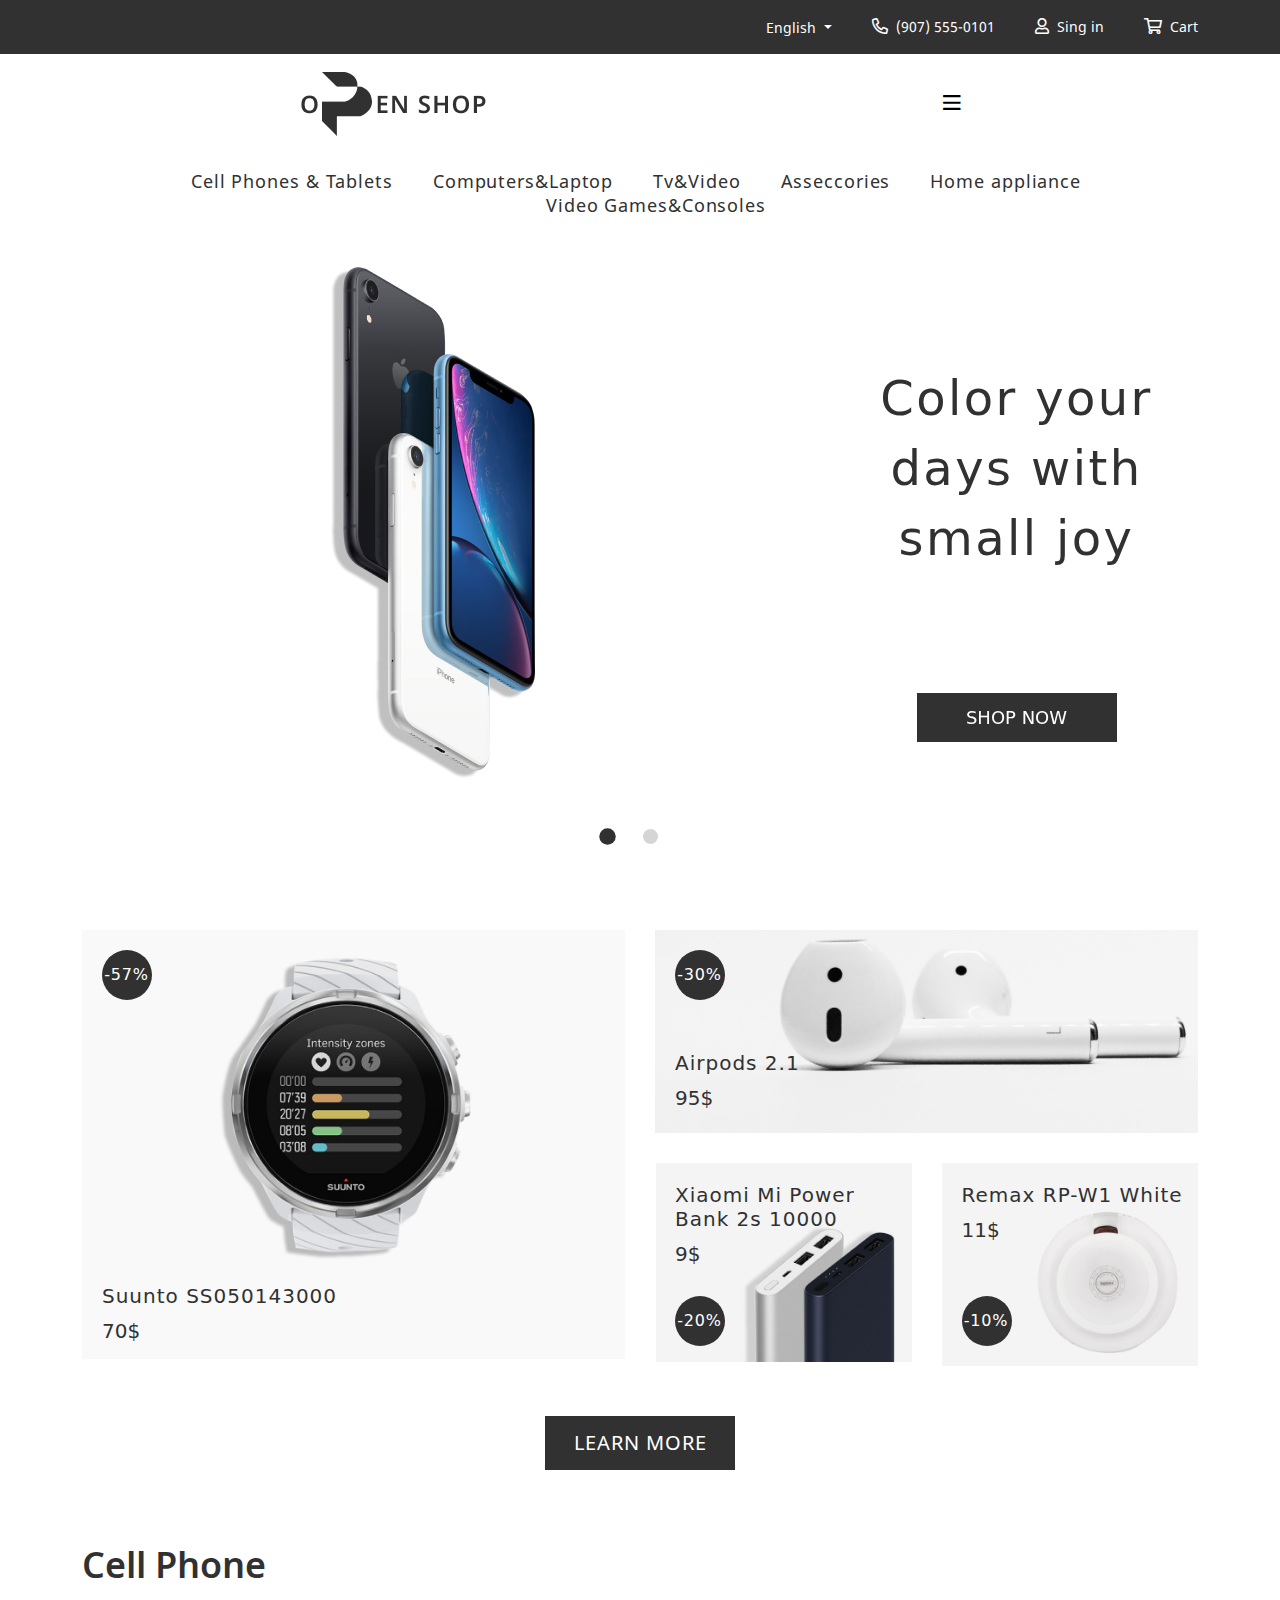
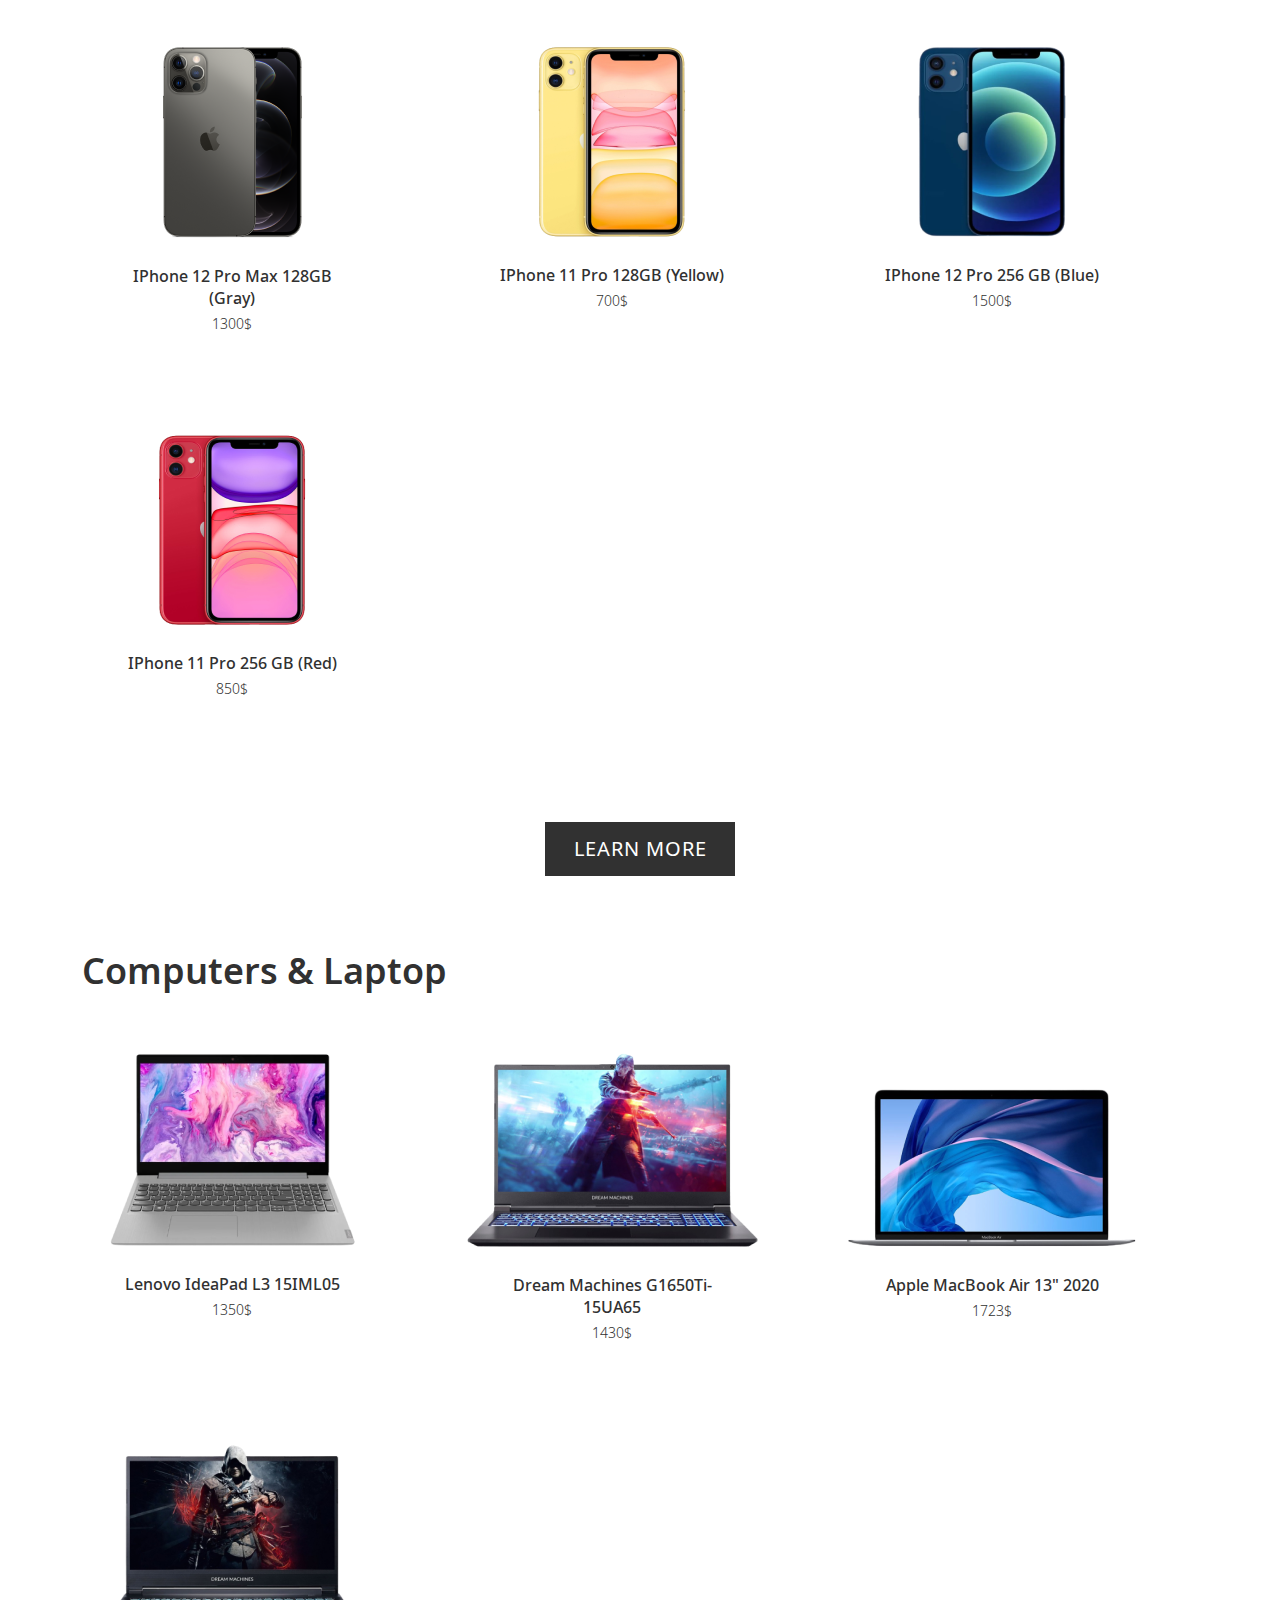
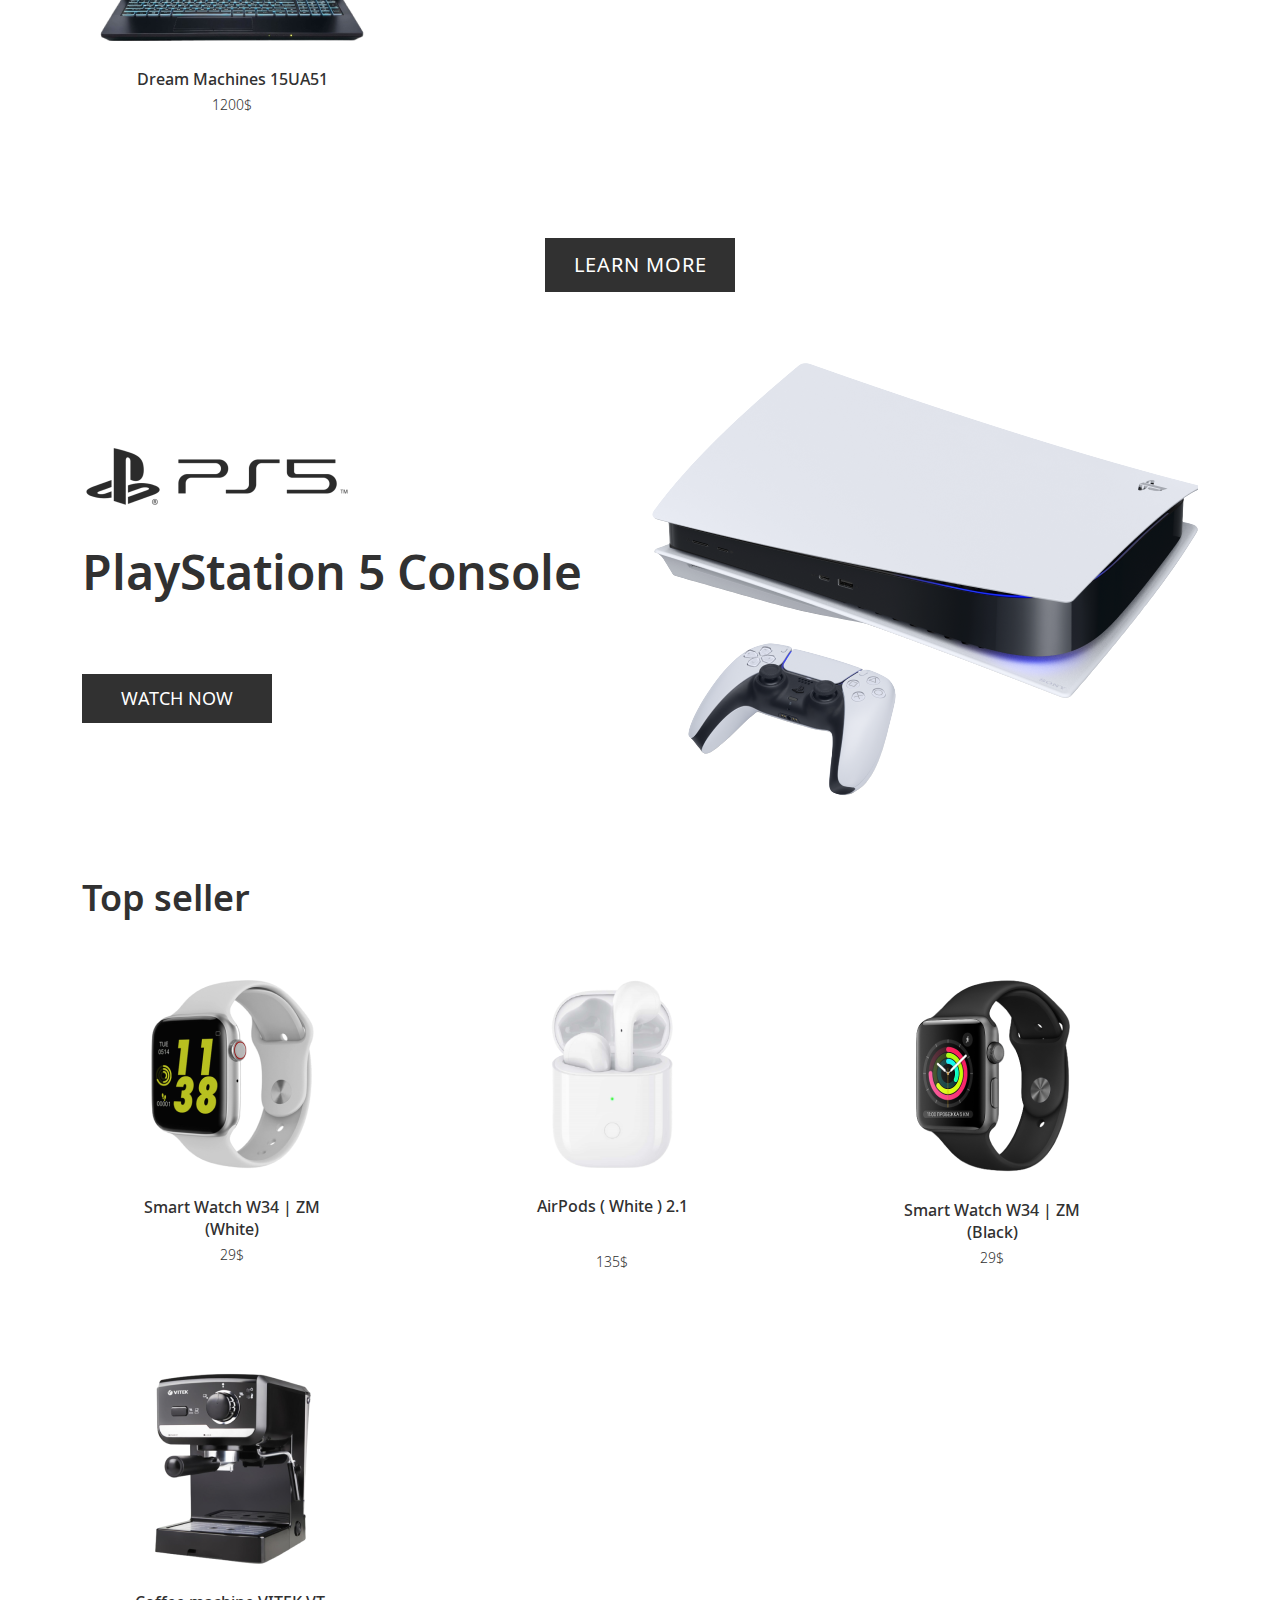
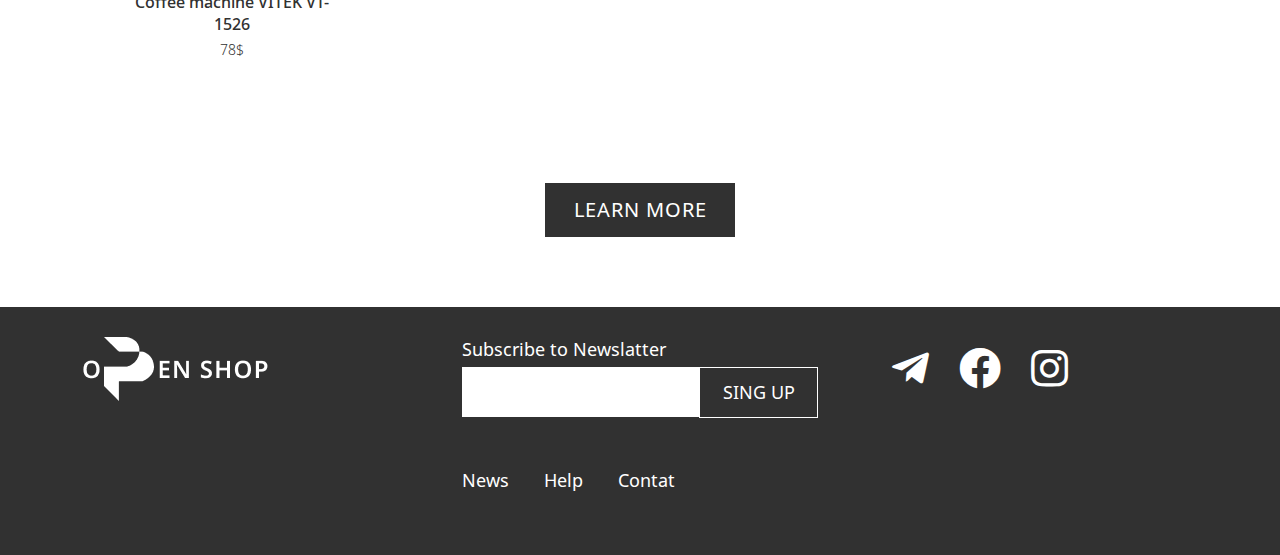
<file: index.html>
<!DOCTYPE html>
<html lang="ru">

<head>
    <meta charset="UTF-8">
    <meta http-equiv="X-UA-Compatible" content="IE=edge">
    <meta name="viewport" content="width=device-width, initial-scale=1.0">
    <title>OpenShop</title>
    <link rel="stylesheet" href="libs/bootstrap.min.css">
    <link rel="stylesheet" href="style/style.css">
    <link rel="stylesheet" href="style/media.css">
</head>

<body>
    <header class="header">
        <div class="prenav">
            <div class="container">
                <ul class="nav prenav__content d-flex justify-content-end flex-wrap">
                    <li class="prenav__li li">
                        <div class="dropdown">
                            <button class="btn dropdown-toggle prenav__link link" type="button" id="dropdownMenuButton2"
                                data-bs-toggle="dropdown" aria-expanded="false">
                                English
                            </button>
                            <ul class="dropdown-menu dropdown-menu-dark" aria-labelledby="dropdownMenuButton2">
                                <li><a class="dropdown-item active link" href="#">English</a></li>
                                <li><a class="dropdown-item link" href="#">Russian</a></li>
                                <li><a class="dropdown-item link" href="#">Uzbek</a></li>
                            </ul>
                        </div>
                    </li>
                    <li class="prenav__li li">
                        <a class="prenav__link link" href="tel:(907) 555-0101"><span
                                class="fal prenav-phoneicon icon"></span>(907) 555-0101</a>
                    </li>
                    <li class="prenav__li li">
                        <a class="prenav__link link" href="#"><span class="fal prenav-usericon icon"></span>Sing in</a>
                    </li>
                    <li class="prenav__li li">
                        <a class="prenav__link link" href="#"><span class="fal prenav-carticon icon"></span>Cart</a>
                    </li>
                </ul>
            </div>
        </div>
        <div class="nav">
            <div class="container">
                <nav class="nav__content d-flex  justify-content-around flex-wrap">
                    <a class="logo"></a>
                    <button class="navbar-toggler" type="button" data-bs-toggle="collapse" data-bs-target="#navbarSupportedContent" aria-controls="navbarSupportedContent" aria-expanded="false" aria-label="Toggle navigation">
                        <span class="navbar-toggler-icon fal"></span>
                    </button>
                    <div class="collapse navbar-collapse" id="navbarSupportedContent">
                        <form class="d-flex ">
                            <input class=" nav__form link" type="search" placeholder="What are you looking for?"
                                aria-label="Search">
                            <button class="btn nav__btn link" type="submit">
                                <sapn class="fal nav__searchicon"></sapn>SEARCH OUR STORE
                            </button>
                        </form>
                    </div>
                </nav>
            </div>
        </div>
        <div class="menu">
            <div class="container">
                <div class="menu__content">
                    <ul class=" d-flex justify-content-center flex-wrap">
                <li class="menu__li dropdown">
                    <a class="menu__link link" data-bs-toggle="dropdown" href="#" role="button" aria-expanded="false">
                        Cell Phones & Tablets
                    </a>
                    <ul class="dropdown-menu dm2">
                        <div class="d-flex justify-content-between ">
                            <ul class="menu__ul">
                                <a class="dropdown-item dropdown__title" href="2.html">Cell Phones</a>
                                <li>
                                    <a class="dropdown-item" href="#">
                                        Xiaomi
                                    </a>
                                    <a class="dropdown-item" href="#">
                                        Apple
                                    </a>
                                    <a class="dropdown-item" href="#">
                                        Samsung
                                    </a>
                                    <a class="dropdown-item" href="#">
                                        Huawei
                                    </a>
                                    <a class="dropdown-item" href="#">
                                        BQ
                                    </a>
                                    <a class="dropdown-item" href="#">
                                        Nokia
                                    </a>
                                    <a class="dropdown-item" href="#">
                                        Inoi
                                    </a>
                                    <a class="dropdown-item" href="#">
                                        Vivo
                                    </a>
                                </li>
                            </ul>
                            <ul class="menu-ul">
                                <a class="dropdown-item dropdown__title" href="#">Tablets</a>
                                <li>
                                    <a class="dropdown-item" href="#">
                                        Xiaomi
                                    </a>
                                    <a class="dropdown-item" href="#">
                                        Apple
                                    </a>
                                    <a class="dropdown-item" href="#">
                                        Samsung
                                    </a>
                                    <a class="dropdown-item" href="#">
                                        Huawei
                                    </a>
                                    <a class="dropdown-item" href="#">
                                        BQ
                                    </a>
                                    <a class="dropdown-item" href="#">
                                        More...
                                    </a>
                                </li>
                            </ul>
                        </div>
                    </ul>
                </li>
                <li class="menu__li">
                    <a href="" class="menu__link link">Computers&Laptop</a>
                </li>
                <li class="menu__li">
                    <a href="" class="menu__link link">Tv&Video</a>
                </li>
                <li class="menu__li">
                    <a href="" class="menu__link link">Asseccories</a>
                </li>
                <li class="menu__li">
                    <a href="" class="menu__link link">Home appliance</a>
                </li>
                <li class="menu__li">
                    <a href="" class="menu__link link">Video Games&Consoles</a>
                </li>
                    </ul>
                </div>
            </div>
        </div>
        <div class="header__content">
            <div class="container">
                <div id="carouselExampleIndicators" class="carousel slide" data-bs-ride="carousel">
                    <div class="carousel-indicators">
                        <button type="button" data-bs-target="#carouselExampleIndicators" data-bs-slide-to="0" aria-label="Slide 2"
                            class="active"></button>
                        <button type="button" data-bs-target="#carouselExampleIndicators" data-bs-slide-to="1"
                            aria-label="Slide 3"></button>
                    </div>
                    <div class="carousel-inner flex-wrap">
                        <div class="carousel-item active ">
                            <div class="d-flex align-items-center">
                                <div class="header__content-img1">
                                </div>
                                <div class="header__content-right d-flex">
                                    <section__title class="header__content-title">Color your days with small joy</section__title>
                                    <a href="#" class="header__content-btn">SHOP NOW</a>
                                </div>
                            </div>
                        </div>
                        <div class="carousel-item ">
                            <div class="d-flex align-items-center">
                                <div class="header__content-img2">
                                </div>
                                <div class="header__content-right d-flex ">
                                    <section__title class="header__content-title">Color your days with small joy</section__title>
                                    <a href="#" class="header__content-btn">SHOP NOW</a>
                                </div>
                            </div>
                        </div>
                    </div>
                </div>
            </div>
        </div>
    </header>
    <main class="main">
        <section class="section1 section">
            <div class="container">
                <div class="section1__grid">
                    <div class="section__block position-relative">
                        <img src="images/section-img1.png" alt="" class="d-block w-100 grid__img">
                        <div class="section__block-content position-absolute">
                            <h4 class="grid__title ">
                                Suunto SS050143000
                            </h4>
                            <span class="grid__price">70$</span>
                        </div>
                        <span
                            class="section__discount d-flex align-items-center justify-content-center position-absolute">-57%</span>
                    </div>
                    <div class="section__block position-relative">
                        <img src="images/section-img2.png" alt="" class="d-block w-100 grid__img">
                        <div class="section__block-content position-absolute">
                            <h4 class="grid__title ">
                                Airpods 2.1
                            </h4>
                            <span class="grid__price">95$</span>
                        </div>
                        <span
                            class="section__discount d-flex align-items-center justify-content-center position-absolute">-30%</span>
                    </div>
                    <div class="section__block position-relative">
                        <img src="images/section-img3.png" alt="" class="d-block w-100 grid__img">
                        <div class="section__block-content position-absolute">
                            <h4 class="grid__title ">
                                Xiaomi Mi Power Bank 2s 10000
                            </h4>
                            <span class="grid__price">9$</span>
                        </div>
                        <span
                            class="section__discount d-flex align-items-center justify-content-center position-absolute ">-20%</span>
                    </div>
                    <div class="section__block position-relative">
                        <img src="images/section-img4.png" alt="" class="d-block w-100 grid__img">
                        <div class="section__block-content position-absolute">
                            <h4 class="grid__title ">
                                Remax RP-W1 White
                            </h4>
                            <span class="grid__price">11$</span>
                        </div>
                        <span
                            class="section__discount d-flex align-items-center justify-content-center position-absolute ">-10%</span>
                    </div>
                </div>
                <a href="#" class="btn-main">LEARN MORE</a>
            </div>
        </section>
        <section class="section2 section">
            <div class="container">
                <h2 class="section__title section__title">Cell Phone</h2>
                <div class="row ">
                    <div class="col">
                        <div class="section__content position-relative">
                            <div class="section2__img">
                            </div>
                            <h3 class="card__title stitle">IPhone 12 Pro Max 128GB (Gray)</h3>
                            <span class="card__price sprice">1300$</span>
                            <a href="3.html" class="btn-hover">BUY</a>
                            <span class="heart far position-absolute"></span>
                        </div>
                    </div>
                    <div class="col">
                        <div class="section__content position-relative">
                            <div class="section2__img2">
                            </div>
                            <h3 class="card__title stitle">IPhone 11 Pro 128GB (Yellow)</h3>
                            <span class="card__price sprice">700$</span>
                            <a href="#" class="btn-hover">BUY</a>
                            <span class="heart far position-absolute"></span>
                        </div>
                    </div>
                    <div class="col">
                        <div class="section__content position-relative">
                            <div class="section2__img3">
                            </div>
                            <h3 class="card__title stitle">IPhone 12 Pro 256 GB (Blue)</h3>
                            <span class="card__price sprice">1500$</span>
                            <a href="#" class="btn-hover">BUY</a>
                            <span class="heart far position-absolute"></span>
                        </div>
                    </div>
                    <div class="col">
                        <div class="section__content position-relative">
                            <div class="section2__img4">
                            </div>
                            <h3 class="card__title stitle">IPhone 11 Pro 256 GB (Red)</h3>
                            <span class="card__price sprice">850$</span>
                            <a href="#" class="btn-hover">BUY</a>
                            <span class="heart far position-absolute"></span>
                        </div>
                    </div>
                </div>
                <a href="2.html" class="btn-main">LEARN MORE</a>
            </div>
        </section>
        <section class="section3 section">
            <div class="container">
                <h2 class="section__title">Computers & Laptop</h2>
                <div class="row">
                    <div class="col">
                        <div class="section__content position-relative">
                            <div class="section3__img">
                            </div>
                            <h3 class="card__title stitle">Lenovo IdeaPad L3 15IML05</h3>
                            <span class="card__price sprice">1350$</span>
                            <a href="#" class="btn-hover">BUY</a>
                            <span class="heart far position-absolute"></span>
                        </div>
                    </div>
                    <div class="col">
                        <div class="section__content position-relative">
                            <div class="section3__img2">
                            </div>
                            <h3 class="card__title stitle">Dream Machines G1650Ti-15UA65</h3>
                            <span class="card__price sprice">1430$</span>
                            <a href="#" class="btn-hover">BUY</a>
                            <span class="heart far position-absolute"></span>
                        </div>
                    </div>
                    <div class="col">
                        <div class="section__content position-relative">
                            <div class="section3__img3">
                            </div>
                            <h3 class="card__title stitle">Apple MacBook Air 13" 2020</h3>
                            <span class="card__price sprice">1723$</span>
                            <a href="#" class="btn-hover">BUY</a>
                            <span class="heart far position-absolute"></span>
                        </div>
                    </div>
                    <div class="col">
                        <div class="section__content position-relative">
                            <div class="section3__img4">
                            </div>
                            <h3 class="card__title stitle">Dream Machines 15UA51</h3>
                            <span class="card__price sprice">1200$</span>
                            <a href="#" class="btn-hover">BUY</a>
                            <span class="heart far position-absolute"></span>
                        </div>
                    </div>
                </div>
                <a href="#" class="btn-main">LEARN MORE</a>
            </div>
        </section>
        <section class="section4 section">
            <div class="container">
                <div class="row align-items-center">
                    <div class="col">
                        <div class="section4__right">
                            <div class="section4__logo"></div>
                            <h2 class="section4__title">PlayStation 5 Console</h2>
                            <a href="#" class="section4__btn">WATCH NOW</a>
                        </div>
                    </div>
                    <div class="col">
                        <div class="section4__img"></div>
                    </div>
                </div>
            </div>
        </section>
        <section class="section5 section">
            <div class="container">
                <h2 class="section__title">Top seller</h2>
                <div class="row">
                    <div class="col">
                        <div class="section__content position-relative">
                            <div class="section5__img">
                            </div>
                            <h3 class="card__title stitle">Smart Watch W34 | ZM (White)</h3>
                            <span class="card__price sprice">29$</span>
                            <a href="#" class="btn-hover">BUY</a>
                            <span class="heart far position-absolute"></span>
                        </div>
                    </div>
                    <div class="col">
                        <div class="section__content position-relative">
                            <div class="section5__img2">
                            </div>
                            <h3 class="card__title stitle">AirPods   ( White )  2.1</h3>
                            <span class="card__price sprice a">135$</span>
                            <a href="#" class="btn-hover">BUY</a>
                            <span class="heart far position-absolute"></span>
                        </div>
                    </div>
                    <div class="col">
                        <div class="section__content position-relative">
                            <div class="section5__img3">
                            </div>
                            <h3 class="card__title stitle">Smart Watch W34 | ZM (Black)</h3>
                            <span class="card__price sprice">29$</span>
                            <a href="#" class="btn-hover">BUY</a>
                            <span class="heart far position-absolute"></span>
                        </div>
                    </div>
                    <div class="col">
                        <div class="section__content position-relative">
                            <div class="section5__img4">
                            </div>
                            <h3 class="card__title stitle">Coffee machine VITEK VT-1526</h3>
                            <span class="card__price sprice">78$</span>
                            <a href="#" class="btn-hover">BUY</a>
                            <span class="heart far position-absolute"></span>
                        </div>
                    </div>
                </div>
                <a href="#" class="btn-main">LEARN MORE</a>
            </div>
        </section>
    </main>
    <footer class="footer">
        <div class="container">
            <div class="row">
                <div class="col">
                    <div class="footer__left">
                        <a href="" class="footer__logo"></a>
                    </div>
                </div>
                <div class="col">
                    <div class="footer__form-content">
                        <p class="footer__form-title">Subscribe to Newslatter</p>
                        <form class="row g-0 align-items-center">
                            <div class="col">
                                <label for="inputPassword2" class="visually-hidden">Password</label>
                                <input type="text" class="form-control footer__form" id="inputPassword2" placeholder="">
                            </div>
                            <div class="col col-lg-4">
                                <button type="submit" class="btn footer__btn">SING UP</button>
                            </div>
                        </form>
                        <ul class="footer__form-list d-flex">
                            <li><a href="#" class="footer__form-link">News</a></li>
                            <li><a href="#" class="footer__form-link">Help</a></li>
                            <li><a href="#" class="footer__form-link">Contat</a></li>
                        </ul>
                    </div>
                </div>
                <div class="col">
                    <div class="messangers">
                        <span class="telegram fab footer__icon"></span>
                        <span class="facebook fab footer__icon"></span>
                        <span class="instagram fab footer__icon"></span>
                    </div>
                </div>
            </div>
        </div>
    </footer>
    <script src="libs/bootstrap.bundle.min.js"></script>
</body>

</html>
</file>
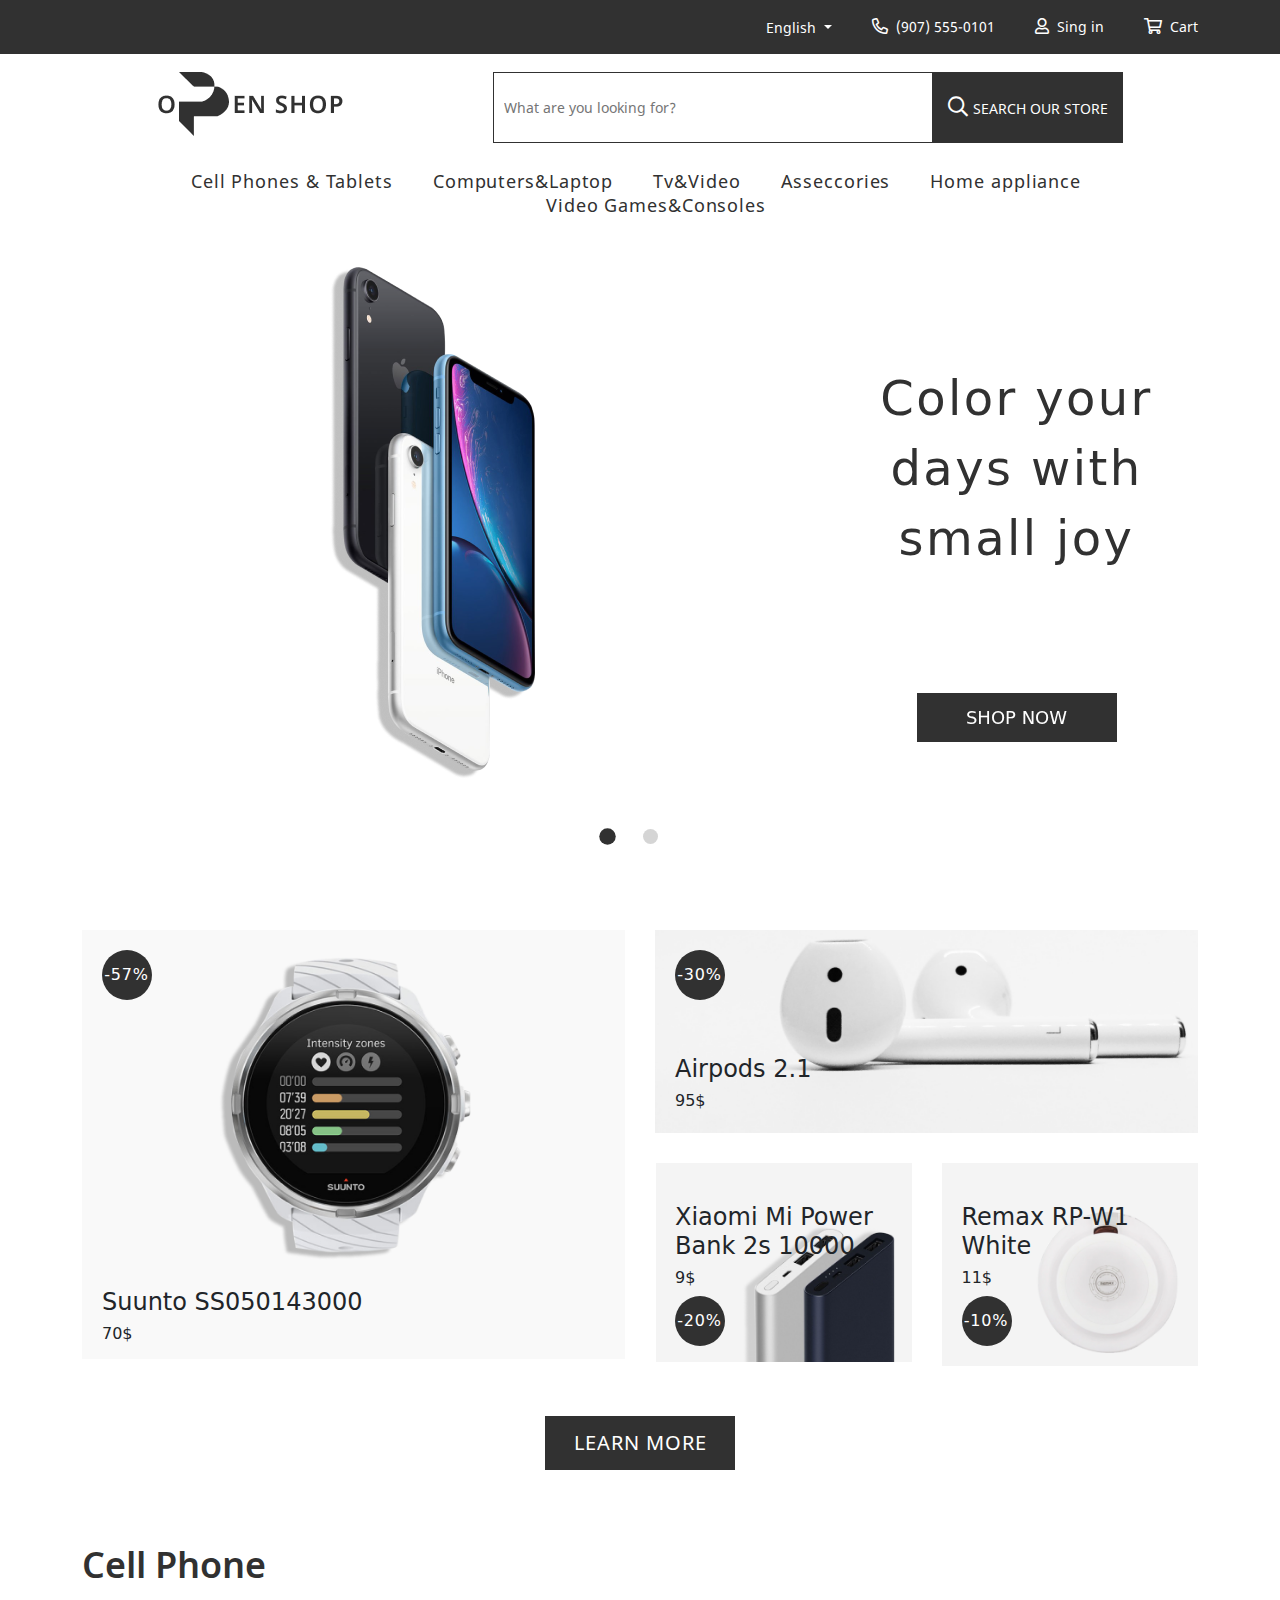
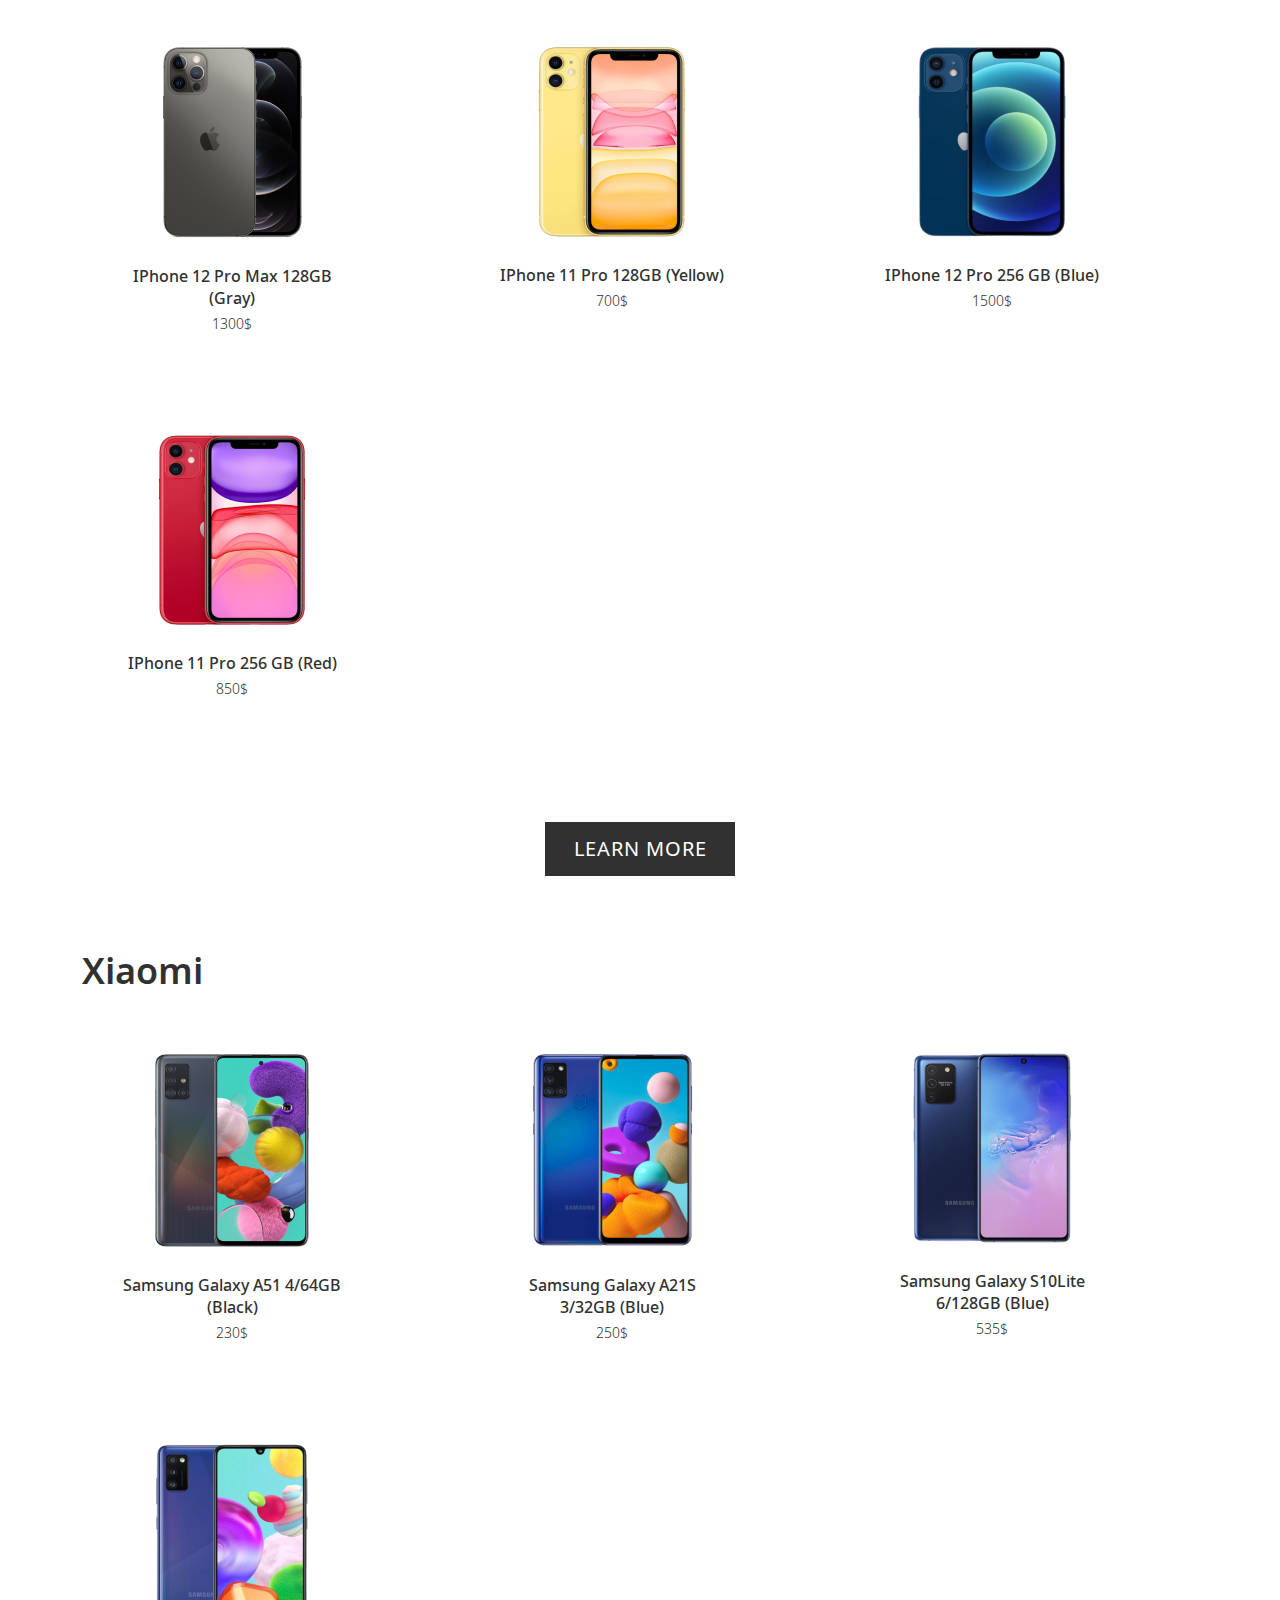
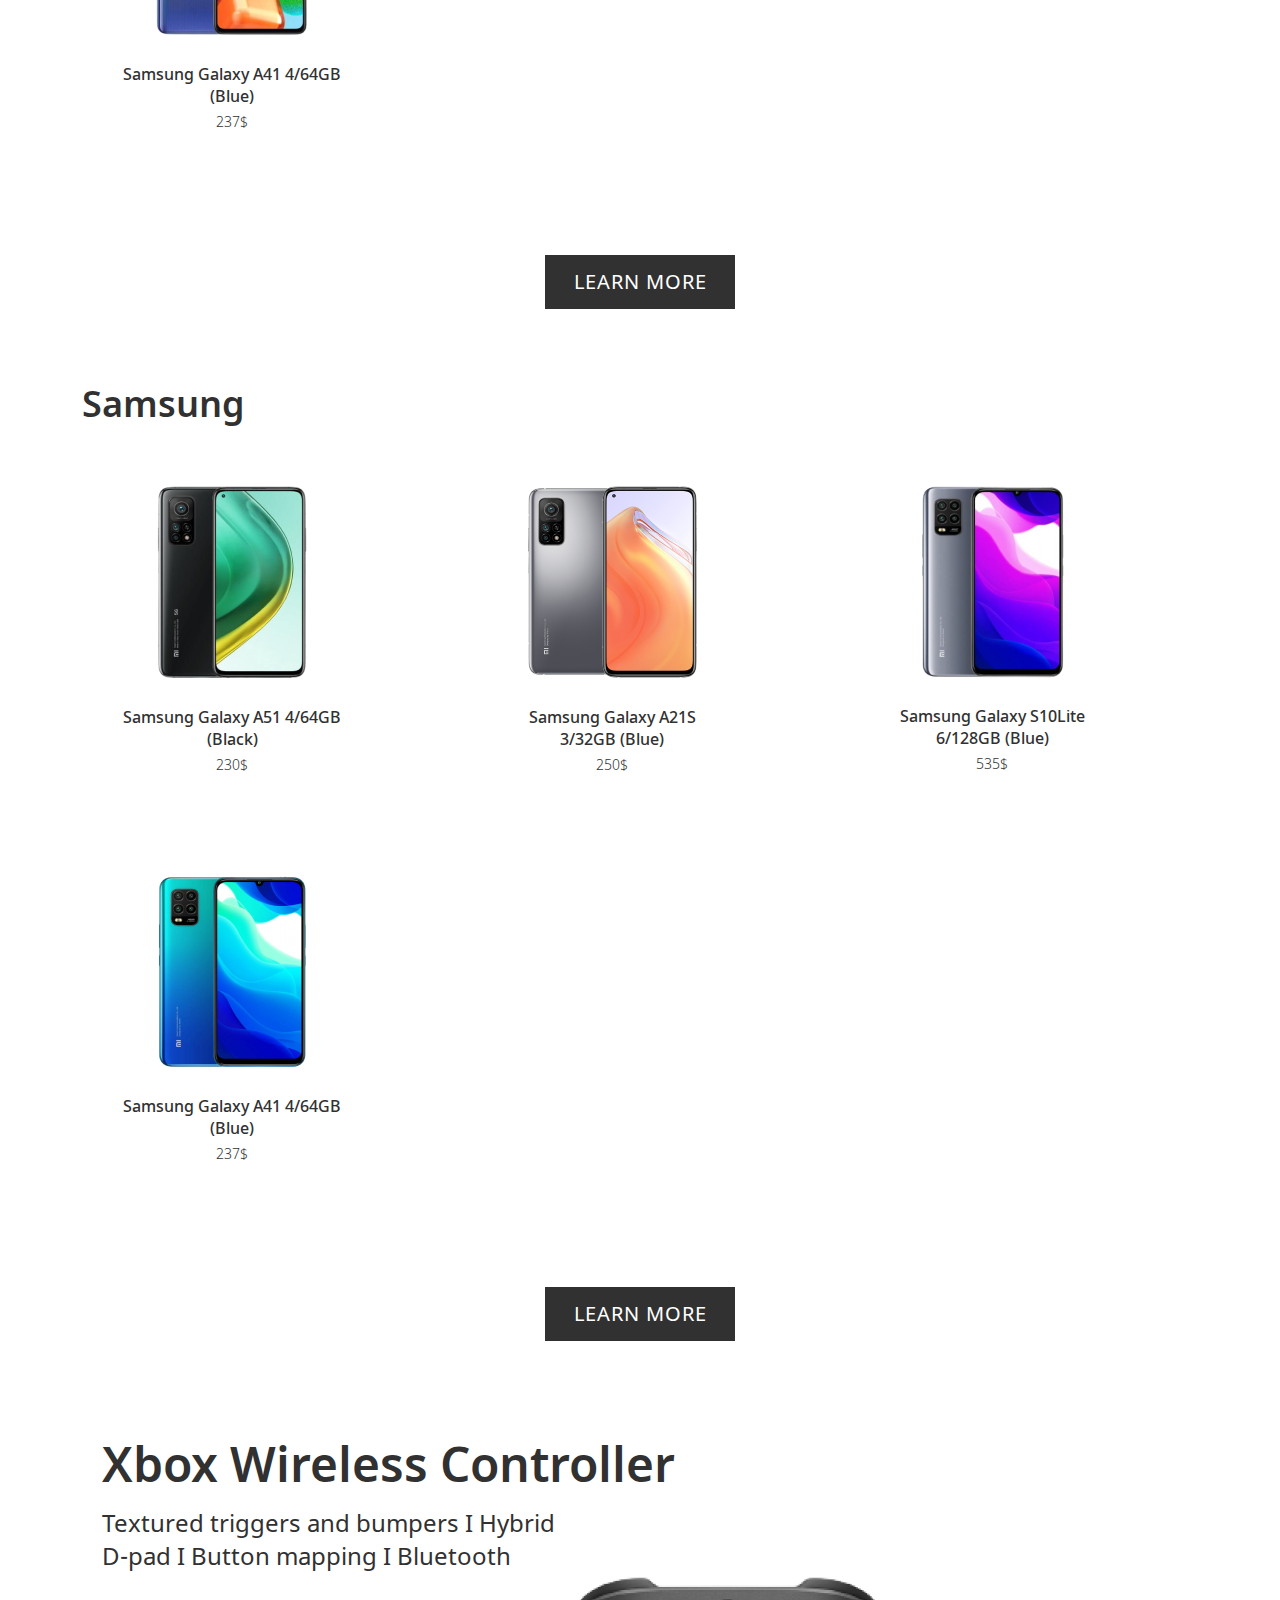
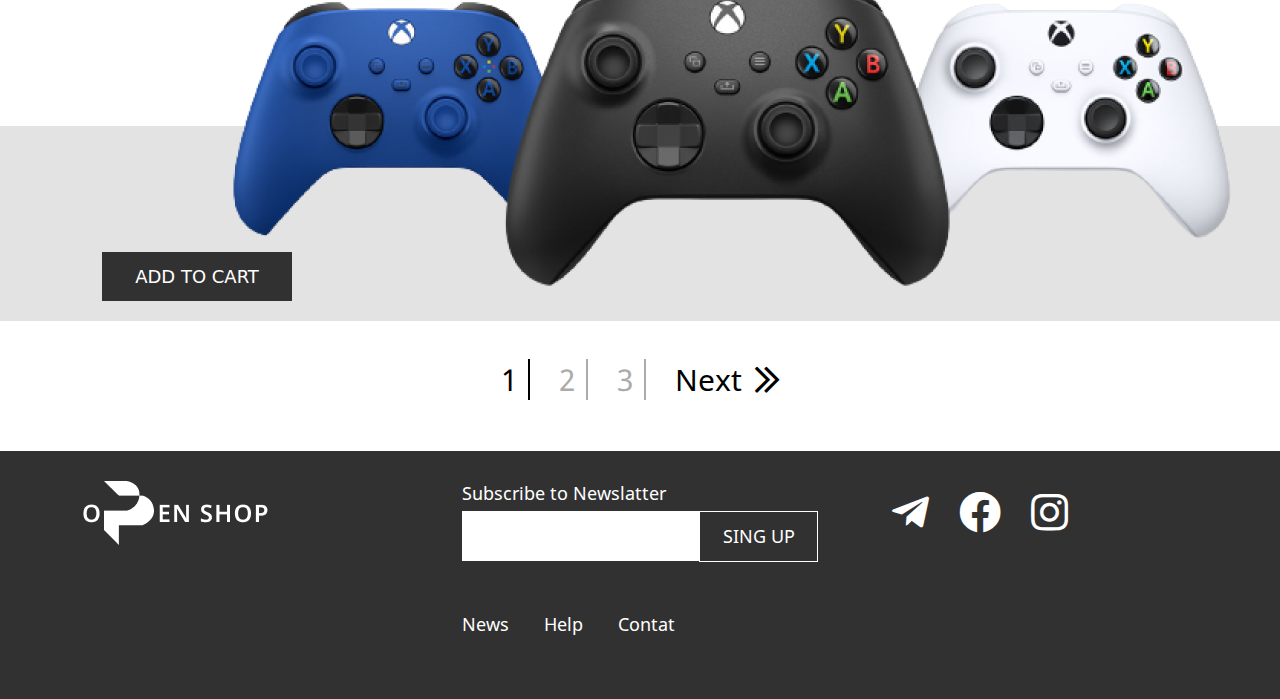
<file: 2.html>
<!DOCTYPE html>
<html lang="ru">

<head>
    <meta charset="UTF-8">
    <meta http-equiv="X-UA-Compatible" content="IE=edge">
    <meta name="viewport" content="width=device-width, initial-scale=1.0">
    <title>OpenShop</title>
    <link rel="stylesheet" href="libs/bootstrap.min.css">
    <link rel="stylesheet" href="style/style.css">
    <link rel="stylesheet" href="style/media.css">
</head>

<body>
    <header class="header">
        <div class="prenav">
            <div class="container">
                <ul class="nav prenav__content d-flex justify-content-end flex-wrap">
                    <li class="prenav__li li">
                        <div class="dropdown">
                            <button class="btn dropdown-toggle prenav__link link" type="button" id="dropdownMenuButton2"
                                data-bs-toggle="dropdown" aria-expanded="false">
                                English
                            </button>
                            <ul class="dropdown-menu dropdown-menu-dark" aria-labelledby="dropdownMenuButton2">
                                <li><a class="dropdown-item active link" href="#">English</a></li>
                                <li><a class="dropdown-item link" href="#">Russian</a></li>
                                <li><a class="dropdown-item link" href="#">Uzbek</a></li>
                            </ul>
                        </div>
                    </li>
                    <li class="prenav__li li">
                        <a class="prenav__link link" href="tel:(907) 555-0101"><span
                                class="fal prenav-phoneicon icon"></span>(907) 555-0101</a>
                    </li>
                    <li class="prenav__li li">
                        <a class="prenav__link link" href="#"><span class="fal prenav-usericon icon"></span>Sing in</a>
                    </li>
                    <li class="prenav__li li">
                        <a class="prenav__link link" href="#"><span class="fal prenav-carticon icon"></span>Cart</a>
                    </li>
                </ul>
            </div>
        </div>
        <div class="nav">
            <div class="container">
                <nav class="nav__content d-flex  justify-content-around flex-wrap">
                    <a class="logo" href="index.html"></a>
                    <form class="d-flex">
                        <input class=" nav__form link" type="search" placeholder="What are you looking for?"
                            aria-label="Search">
                        <button class="btn nav__btn link" type="submit">
                            <sapn class="fal nav__searchicon"></sapn>SEARCH OUR STORE
                        </button>
                    </form>
                </nav>
            </div>
        </div>
        <div class="menu">
            <div class="container">
                <div class="menu__content">
                    <ul class=" d-flex justify-content-center flex-wrap">
                        <li class="menu__li dropdown">
                            <a class="menu__link link" data-bs-toggle="dropdown" href="#" role="button" aria-expanded="false">
                                Cell Phones & Tablets
                            </a>
                            <ul class="dropdown-menu dm2">
                                <div class="d-flex justify-content-between ">
                                    <ul class="menu__ul">
                                        <a class="dropdown-item dropdown__title" href="2.html">Cell Phones</a>
                                        <li>
                                            <a class="dropdown-item" href="#">
                                                Xiaomi
                                            </a>
                                            <a class="dropdown-item" href="#">
                                                Apple
                                            </a>
                                            <a class="dropdown-item" href="#">
                                                Samsung
                                            </a>
                                            <a class="dropdown-item" href="#">
                                                Huawei
                                            </a>
                                            <a class="dropdown-item" href="#">
                                                BQ
                                            </a>
                                            <a class="dropdown-item" href="#">
                                                Nokia
                                            </a>
                                            <a class="dropdown-item" href="#">
                                                Inoi
                                            </a>
                                            <a class="dropdown-item" href="#">
                                                Vivo
                                            </a>
                                        </li>
                                    </ul>
                                    <ul class="menu-ul">
                                        <a class="dropdown-item dropdown__title" href="#">Tablets</a>
                                        <li>
                                            <a class="dropdown-item" href="#">
                                                Xiaomi
                                            </a>
                                            <a class="dropdown-item" href="#">
                                                Apple
                                            </a>
                                            <a class="dropdown-item" href="#">
                                                Samsung
                                            </a>
                                            <a class="dropdown-item" href="#">
                                                Huawei
                                            </a>
                                            <a class="dropdown-item" href="#">
                                                BQ
                                            </a>
                                            <a class="dropdown-item" href="#">
                                                More...
                                            </a>
                                        </li>
                                    </ul>
                                </div>
                            </ul>
                        </li>
                        <li class="menu__li">
                            <a href="" class="menu__link link">Computers&Laptop</a>
                        </li>
                        <li class="menu__li">
                            <a href="" class="menu__link link">Tv&Video</a>
                        </li>
                        <li class="menu__li">
                            <a href="" class="menu__link link">Asseccories</a>
                        </li>
                        <li class="menu__li">
                            <a href="" class="menu__link link">Home appliance</a>
                        </li>
                        <li class="menu__li">
                            <a href="" class="menu__link link">Video Games&Consoles</a>
                        </li>
                    </ul>
                </div>
            </div>
        </div>
        <div class="header__content">
            <div class="container">
                <div id="carouselExampleIndicators" class="carousel slide" data-bs-ride="carousel">
                    <div class="carousel-indicators">
                        <button type="button" data-bs-target="#carouselExampleIndicators" data-bs-slide-to="0" aria-label="Slide 2"
                            class="active"></button>
                        <button type="button" data-bs-target="#carouselExampleIndicators" data-bs-slide-to="1"
                            aria-label="Slide 3"></button>
                    </div>
                    <div class="carousel-inner">
                        <div class="carousel-item active ">
                            <div class="d-flex align-items-center">
                                <div class="header__content-img1">
                                </div>
                                <div class="header__content-right d-flex">
                                    <section__title class="header__content-title">Color your days with small joy</section__title>
                                    <a href="#" class="header__content-btn">SHOP NOW</a>
                                </div>
                            </div>
                        </div>
                        <div class="carousel-item ">
                            <div class="d-flex align-items-center">
                                <div class="header__content-img2">
                                </div>
                                <div class="header__content-right d-flex ">
                                    <section__title class="header__content-title">Color your days with small joy</section__title>
                                    <a href="#" class="header__content-btn">SHOP NOW</a>
                                </div>
                            </div>
                        </div>
                    </div>
                </div>
            </div>
        </div>
    </header>
    <main class="main">
        <section class="section1 section">
            <div class="container">
                <div class="section1__grid">
                    <div class="section__block position-relative">
                        <img src="images/section-img1.png" alt="" class="d-block w-100">
                        <div class="section__block-content position-absolute">
                            <h4 class="card__title ">
                                Suunto SS050143000
                            </h4>
                            <span class="card__price">70$</span>
                        </div>
                        <span
                            class="section__discount d-flex align-items-center justify-content-center position-absolute">-57%</span>
                    </div>
                    <div class="section__block position-relative">
                        <img src="images/section-img2.png" alt="" class="d-block w-100">
                        <div class="section__block-content position-absolute">
                            <h4 class="card__title ">
                                Airpods 2.1
                            </h4>
                            <span class="card__price">95$</span>
                        </div>
                        <span
                            class="section__discount d-flex align-items-center justify-content-center position-absolute">-30%</span>
                    </div>
                    <div class="section__block position-relative">
                        <img src="images/section-img3.png" alt="" class="d-block w-100">
                        <div class="section__block-content position-absolute">
                            <h4 class="card__title ">
                                Xiaomi Mi Power Bank 2s 10000
                            </h4>
                            <span class="card__price">9$</span>
                        </div>
                        <span
                            class="section__discount d-flex align-items-center justify-content-center position-absolute ">-20%</span>
                    </div>
                    <div class="section__block position-relative">
                        <img src="images/section-img4.png" alt="" class="d-block w-100">
                        <div class="section__block-content position-absolute">
                            <h4 class="card__title ">
                                Remax RP-W1 White
                            </h4>
                            <span class="card__price">11$</span>
                        </div>
                        <span
                            class="section__discount d-flex align-items-center justify-content-center position-absolute ">-10%</span>
                    </div>
                </div>
                <a href="#" class="section1__btn btn-main">LEARN MORE</a>
            </div>
        </section>
        <section class="section22 section">
            <div class="container">
                <h2 class="section__title">Cell Phone</h2>
                <div class="row ">
                    <div class="col">
                        <div class="section__content position-relative">
                            <div class="section2__img">
                            </div>
                            <h3 class="card__title stitle">IPhone 12 Pro Max 128GB (Gray)</h3>
                            <span class="card__price sprice">1300$</span>
                            <a href="3.html" class="btn-hover">BUY</a>
                            <span class="heart far position-absolute"></span>
                        </div>
                    </div>
                    <div class="col">
                        <div class="section__content position-relative">
                            <div class="section2__img2">
                            </div>
                            <h3 class="card__title stitle">IPhone 11 Pro 128GB (Yellow)</h3>
                            <span class="card__price sprice">700$</span>
                            <a href="#" class="btn-hover">BUY</a>
                            <span class="heart far position-absolute"></span>
                        </div>
                    </div>
                    <div class="col">
                        <div class="section__content position-relative">
                            <div class="section2__img3">
                            </div>
                            <h3 class="card__title stitle">IPhone 12 Pro 256 GB (Blue)</h3>
                            <span class="card__price sprice">1500$</span>
                            <a href="#" class="btn-hover">BUY</a>
                            <span class="heart far position-absolute"></span>
                        </div>
                    </div>
                    <div class="col">
                        <div class="section__content position-relative">
                            <div class="section2__img4">
                            </div>
                            <h3 class="card__title stitle">IPhone 11 Pro 256 GB (Red)</h3>
                            <span class="card__price sprice">850$</span>
                            <a href="#" class="btn-hover">BUY</a>
                            <span class="heart far position-absolute"></span>
                        </div>
                    </div>
                </div>
                <a href="2.html" class="section2__btn btn-main">LEARN MORE</a>
            </div>
        </section>
        <section class="section23 section">
            <div class="container">
                <h2 class="section__title">Xiaomi</h2>
                <div class="row ">
                    <div class="col">
                        <div class="section__content position-relative">
                            <div class="section23__img">
                            </div>
                            <h3 class="card__title stitle">Samsung Galaxy A51 4/64GB (Black)</h3>
                            <span class="card__price sprice">230$</span>
                            <a href="#" class="btn-hover">BUY</a>
                            <span class="heart far position-absolute"></span>
                        </div>
                    </div>
                    <div class="col">
                        <div class="section__content position-relative">
                            <div class="section23__img2">
                            </div>
                            <h3 class="card__title stitle">Samsung Galaxy A21S 3/32GB (Blue)</h3>
                            <span class="card__price sprice">250$</span>
                            <a href="#" class="btn-hover">BUY</a>
                            <span class="heart far position-absolute"></span>
                        </div>
                    </div>
                    <div class="col">
                        <div class="section__content position-relative">
                            <div class="section23__img3">
                            </div>
                            <h3 class="card__title stitle">Samsung Galaxy S10Lite 6/128GB (Blue)</h3>
                            <span class="card__price sprice">535$</span>
                            <a href="#" class="btn-hover">BUY</a>
                            <span class="heart far position-absolute"></span>
                        </div>
                    </div>
                    <div class="col">
                        <div class="section__content position-relative">
                            <div class="section23__img4">
                            </div>
                            <h3 class="card__title stitle">Samsung Galaxy A41 4/64GB (Blue)</h3>
                            <span class="card__price sprice">237$</span>
                            <a href="#" class="btn-hover">BUY</a>
                            <span class="heart far position-absolute"></span>
                        </div>
                    </div>
                </div>
                <a href="#" class="section2__btn btn-main">LEARN MORE</a>
            </div>    
        </section>
        <section class="section24 section">
            <div class="container">
                <h2 class="section__title">Samsung</h2>
                <div class="row ">
                    <div class="col">
                        <div class="section__content position-relative">
                            <div class="section24__img">
                            </div>
                            <h3 class="card__title stitle">Samsung Galaxy A51 4/64GB (Black)</h3>
                            <span class="card__price sprice">230$</span>
                            <a href="#" class="btn-hover">BUY</a>
                            <span class="heart far position-absolute"></span>
                        </div>
                    </div>
                    <div class="col">
                        <div class="section__content position-relative">
                            <div class="section24__img2">
                            </div>
                            <h3 class="card__title stitle">Samsung Galaxy A21S 3/32GB (Blue)</h3>
                            <span class="card__price sprice">250$</span>
                            <a href="#" class="btn-hover">BUY</a>
                            <span class="heart far position-absolute"></span>
                        </div>
                    </div>
                    <div class="col">
                        <div class="section__content position-relative">
                            <div class="section24__img3">
                            </div>
                            <h3 class="card__title stitle">Samsung Galaxy S10Lite 6/128GB (Blue)</h3>
                            <span class="card__price sprice">535$</span>
                            <a href="#" class="btn-hover">BUY</a>
                            <span class="heart far position-absolute"></span>
                        </div>
                    </div>
                    <div class="col">
                        <div class="section__content position-relative">
                            <div class="section24__img4">
                            </div>
                            <h3 class="card__title stitle">Samsung Galaxy A41 4/64GB (Blue)</h3>
                            <span class="card__price sprice">237$</span>
                            <a href="#" class="btn-hover">BUY</a>
                            <span class="heart far position-absolute"></span>
                        </div>
                    </div>
                </div>
                <a href="#" class="section23__btn btn-main">LEARN MORE</a>
            </div>    
        </section>
        <section class="section25 section position-relative">
            <div class="container">
                <div class="section25__content position-relative">
                    <img src="images/s25m.png" alt="" class="section25__img position-relative">
                    <div class="section25__about position-absolute">
                     <h2 class="section25__title">Xbox Wireless Controller</h2> 
                     <p class="section25__description">Textured triggers and bumpers I Hybrid D-pad I Button mapping I Bluetooth</p>
                    </div>
                    <a href="#" class="section25__btn position-absolute">ADD TO CART</a>
                </div>
            </div>
            <div class="rectangle position-absolute"></div>
            <nav aria-label="Page navigation example" class="section25__nav position-absolute   ">
                <ul class="pagination justify-content-center">
                  <li class="page-item active "><a class="page-link" href="#">1</a></li>
                  <li class="page-item" aria-current="page">
                    <a class="page-link" href="#">2</a>
                  </li>
                  <li class="page-item"><a class="page-link" href="#">3</a></li>
                  <li class="page-item">
                    <a class="page-link" href="#">Next<span class=" far section25__nav-icon"></span></a>
                  </li>
                </ul>
            </nav>
        </section>
    </main>
    <footer class="footer">
        <div class="container">
            <div class="row">
                <div class="col">
                    <div class="footer__left">
                        <a href="" class="footer__logo"></a>
                    </div>
                </div>
                <div class="col">
                    <div class="footer__form-content">
                        <p class="footer__form-title">Subscribe to Newslatter</p>
                        <form class="row g-0 align-items-center">
                            <div class="col">
                                <label for="inputPassword2" class="visually-hidden">Password</label>
                                <input type="text" class="form-control footer__form" id="inputPassword2" placeholder="">
                            </div>
                            <div class="col col-lg-4">
                                <button type="submit" class="btn footer__btn">SING UP</button>
                            </div>
                        </form>
                        <ul class="footer__form-list d-flex">
                            <li><a href="#" class="footer__form-link">News</a></li>
                            <li><a href="#" class="footer__form-link">Help</a></li>
                            <li><a href="#" class="footer__form-link">Contat</a></li>
                        </ul>
                    </div>
                </div>
                <div class="col">
                    <div class="messangers">
                        <span class="telegram fab footer__icon"></span>
                        <span class="facebook fab footer__icon"></span>
                        <span class="instagram fab footer__icon"></span>
                    </div>
                </div>
            </div>
        </div>
    </footer>
    <script src="libs/bootstrap.bundle.min.js"></script>
</body>   
</html>
</file>
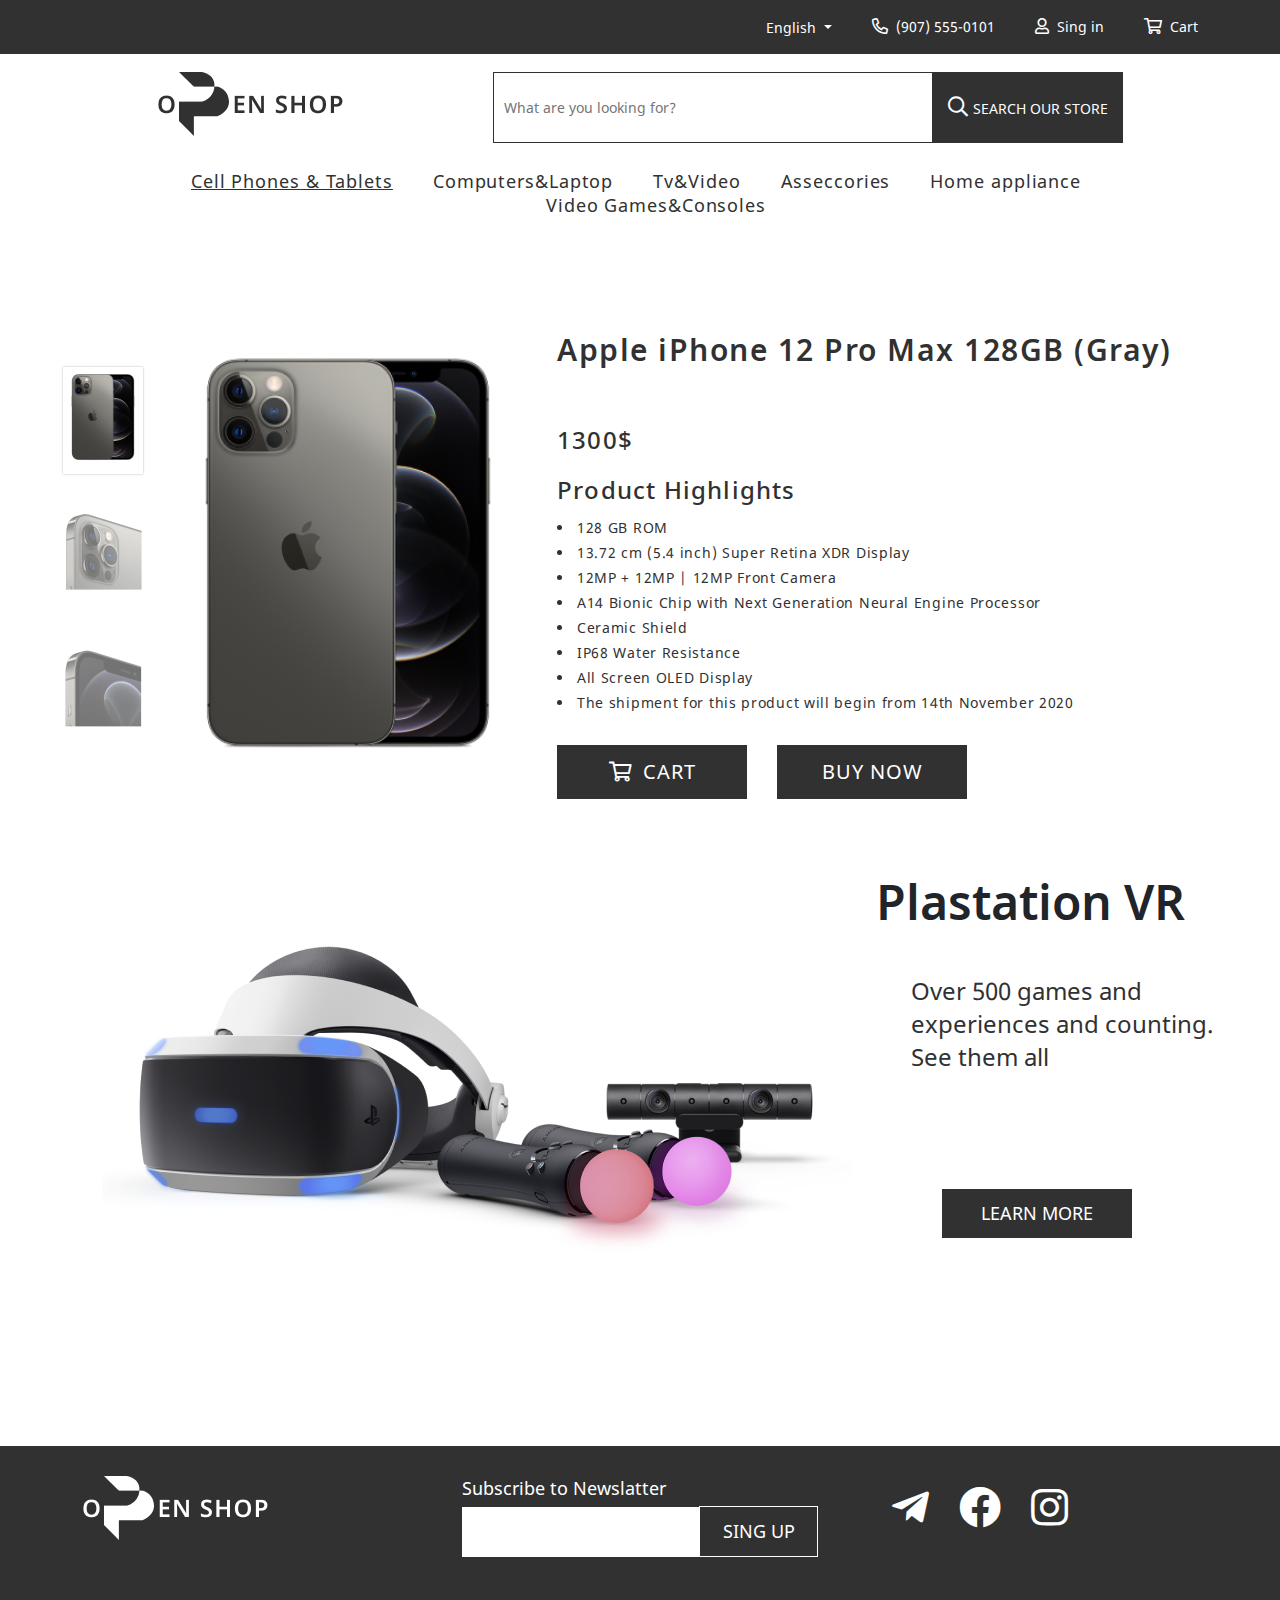
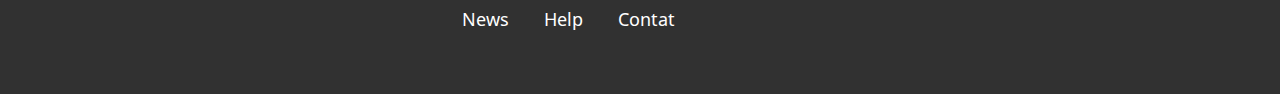
<file: 3.html>
<!DOCTYPE html>
<html lang="ru">

<head>
    <meta charset="UTF-8">
    <meta http-equiv="X-UA-Compatible" content="IE=edge">
    <meta name="viewport" content="width=device-width, initial-scale=1.0">
    <title>OpenShop</title>
    <link rel="stylesheet" href="libs/bootstrap.min.css">
    <link rel="stylesheet" href="style/style.css">
    <link rel="stylesheet" href="style/media.css">
</head>

<body>
    <style>
        .menu__li:first-child .menu__link {
            text-decoration: underline !important; 
        }

    </style>
    <header class="header">
        <div class="prenav">
            <div class="container">
                <ul class="nav prenav__content d-flex justify-content-end flex-wrap">
                    <li class="prenav__li li">
                        <div class="dropdown">
                            <button class="btn dropdown-toggle prenav__link link" type="button" id="dropdownMenuButton2"
                                data-bs-toggle="dropdown" aria-expanded="false">
                                English
                            </button>
                            <ul class="dropdown-menu dropdown-menu-dark" aria-labelledby="dropdownMenuButton2">
                                <li><a class="dropdown-item active link" href="#">English</a></li>
                                <li><a class="dropdown-item link" href="#">Russian</a></li>
                                <li><a class="dropdown-item link" href="#">Uzbek</a></li>
                            </ul>
                        </div>
                    </li>
                    <li class="prenav__li li">
                        <a class="prenav__link link" href="tel:(907) 555-0101"><span
                                class="fal prenav-phoneicon icon"></span>(907) 555-0101</a>
                    </li>
                    <li class="prenav__li li">
                        <a class="prenav__link link" href="#"><span class="fal prenav-usericon icon"></span>Sing in</a>
                    </li>
                    <li class="prenav__li li">
                        <a class="prenav__link link" href="#"><span class="fal prenav-carticon icon"></span>Cart</a>
                    </li>
                </ul>
            </div>
        </div>
        <div class="nav">
            <div class="container">
                <nav class="nav__content d-flex  justify-content-around flex-wrap">
                    <a class="logo" href="index.html"></a>
                    <form class="d-flex">
                        <input class=" nav__form link" type="search" placeholder="What are you looking for?"
                            aria-label="Search">
                        <button class="btn nav__btn link" type="submit">
                            <sapn class="fal nav__searchicon"></sapn>SEARCH OUR STORE
                        </button>
                    </form>
                </nav>
            </div>
        </div>
        <div class="menu">
            <div class="container">
                <div class="menu__content">
                    <ul class=" d-flex justify-content-center flex-wrap">
                        <li class="menu__li dropdown">
                            <a class="menu__link link" data-bs-toggle="dropdown" href="#" role="button" aria-expanded="false">
                                Cell Phones & Tablets
                            </a>
                            <ul class="dropdown-menu dm2">
                                <div class="d-flex justify-content-between ">
                                    <ul class="menu__ul">
                                        <a class="dropdown-item dropdown__title" href="2.html">Cell Phones</a>
                                        <li>
                                            <a class="dropdown-item" href="#">
                                                Xiaomi
                                            </a>
                                            <a class="dropdown-item" href="#">
                                                Apple
                                            </a>
                                            <a class="dropdown-item" href="#">
                                                Samsung
                                            </a>
                                            <a class="dropdown-item" href="#">
                                                Huawei
                                            </a>
                                            <a class="dropdown-item" href="#">
                                                BQ
                                            </a>
                                            <a class="dropdown-item" href="#">
                                                Nokia
                                            </a>
                                            <a class="dropdown-item" href="#">
                                                Inoi
                                            </a>
                                            <a class="dropdown-item" href="#">
                                                Vivo
                                            </a>
                                        </li>
                                    </ul>
                                    <ul class="menu-ul">
                                        <a class="dropdown-item dropdown__title" href="#">Tablets</a>
                                        <li>
                                            <a class="dropdown-item" href="#">
                                                Xiaomi
                                            </a>
                                            <a class="dropdown-item" href="#">
                                                Apple
                                            </a>
                                            <a class="dropdown-item" href="#">
                                                Samsung
                                            </a>
                                            <a class="dropdown-item" href="#">
                                                Huawei
                                            </a>
                                            <a class="dropdown-item" href="#">
                                                BQ
                                            </a>
                                            <a class="dropdown-item" href="#">
                                                More...
                                            </a>
                                        </li>
                                    </ul>
                                </div>
                            </ul>
                        </li>
                        <li class="menu__li">
                            <a href="" class="menu__link link">Computers&Laptop</a>
                        </li>
                        <li class="menu__li">
                            <a href="" class="menu__link link">Tv&Video</a>
                        </li>
                        <li class="menu__li">
                            <a href="" class="menu__link link">Asseccories</a>
                        </li>
                        <li class="menu__li">
                            <a href="" class="menu__link link">Home appliance</a>
                        </li>
                        <li class="menu__li">
                            <a href="" class="menu__link link">Video Games&Consoles</a>
                        </li>
                    </ul>
                </div>
            </div>
        </div>
    </header>
    <main class="main">
        <div class="container">
            <section class="section31 section">
                <div class="row align-items-center">
                    <div class="col-12 col-lg-5">
                        <div class="s31__left-content d-flex align-items-center justify-content-center  ">
                            <div class="s31__left-left">
                                <div class="h3m2"></div>
                                <div class="h3m3"></div>
                                <div class="h3m4"></div>
                            </div>
                            <div class="h3m1"></div>
                        </div>
                    </div>
                    <div class="col-12 col-lg-7 justify-content-center  ">
                        <div class="s31__right">
                            <h2 class="s31__content-title">Apple iPhone 12 Pro Max 128GB (Gray)</h2>
                            <span class="s31__content-price">1300$</span>
                            <h3 class="s31__content-subtitle">Product Highlights</h3>
                            <ul class="s31__content-list">
                                <li class="s31__content-link">
                                    128 GB ROM
                                </li>
                                <li class="s31__content-link">
                                    13.72 cm (5.4 inch) Super Retina XDR Display
                                </li>
                                <li class="s31__content-link">
                                    12MP + 12MP | 12MP Front Camera
                                </li>
                                <li class="s31__content-link">
                                    A14 Bionic Chip with Next Generation Neural Engine Processor
                                </li>
                                <li class="s31__content-link">
                                    Ceramic Shield
                                </li>
                                <li class="s31__content-link">
                                    IP68 Water Resistance
                                </li>
                                <li class="s31__content-link">
                                    All Screen OLED Display
                                </li>
                                <li class="s31__content-link">
                                    The shipment for this product will begin from 14th November 2020
                                </li>
                            </ul>
                            <div class="s31__btns">
                                <a href="#" class="s31__content-btn btn-main"><span class="s31__btn-icon fal"></span>CART</a>
                                <a href="#" class="s31__content-btn btn-main">BUY NOW</a>   
                            </div>
                        </div>     
                    </div>
                </div>    
            </section>
            <section class="section32 section">
                <div class="row">
                    <div class="col">
                        <div class="s21__img"></div>
                    </div>
                    <div class="col align-items -center">
                        <div class="section32__content ">
                            <h2 class="section32__title">Plastation VR</h2>
                            <p class="section32__description">Over 500 games and experiences and counting. See them all</p>
                            <a href="" class="section32__btn">LEARN MORE</a>
                        </div>
                    </div>
                </div>
            </section>
        </div>
    </main>
    <footer class="footer">
        <div class="container">
            <div class="row">
                <div class="col">
                    <div class="footer__left">
                        <a href="" class="footer__logo"></a>
                    </div>
                </div>
                <div class="col">
                    <div class="footer__form-content">
                        <p class="footer__form-title">Subscribe to Newslatter</p>
                        <form class="row g-0 align-items-center">
                            <div class="col">
                                <label for="inputPassword2" class="visually-hidden">Password</label>
                                <input type="text" class="form-control footer__form" id="inputPassword2" placeholder="">
                            </div>
                            <div class="col col-lg-4">
                                <button type="submit" class="btn footer__btn">SING UP</button>
                            </div>
                        </form>
                        <ul class="footer__form-list d-flex">
                            <li><a href="#" class="footer__form-link">News</a></li>
                            <li><a href="#" class="footer__form-link">Help</a></li>
                            <li><a href="#" class="footer__form-link">Contat</a></li>
                        </ul>
                    </div>
                </div>
                <div class="col">
                    <div class="messangers">
                        <span class="telegram fab footer__icon"></span>
                        <span class="facebook fab footer__icon"></span>
                        <span class="instagram fab footer__icon"></span>
                    </div>
                </div>
            </div>
        </div>
    </footer>
    <script src="libs/bootstrap.bundle.min.js"></script>
</body>
</html>
</file>
<file: style/style.css>
@import 'fonts.css';

* {
    padding: 0;
    margin: 0;
    list-style: none;
    box-sizing: border-box;
    text-decoration: none !important;
}

:root {
    --preimary-color: #313131;
    --secondary-color: #ffffff;
    --nos-light: 'noto-sans-light';
    --nos-medium: 'noto-sans-medium';
    --nos-regular: 'noto-sans-regular';
    --nos-bold: 'noto-sans-semi-bold';
}

.prenav__link:hover,
.nav__btn:hover,
.header__content-btn:hover,
.btn-main:hover,
.section2__bnt:hover,
.btn-hover:hover,
.section4__btn:hover,
.footer__btn:hover,
.footer__form-link:hover, 
.section25__btn:hover,
.section32__btn:hover {
    color: var(--secondary-color);
}

.menu__link:hover {
    color: var(--preimary-color);
}

.prenav {
    background: var(--preimary-color);
    padding: 15px 0;
}

.prenav__link {
    color: var(--secondary-color);
    margin-left: 40px;
}

.link {
    line-height: 20px;
    font-size: 14px;
    font-family: var(--nos-regular);
}

.prenav__li:nth-of-type(2) .prenav-link {
    margin-left: 70px;
}

.btn {
    padding: 0;
    border: none;
}

.btn:focus {
    outline: none;
    box-shadow: none;
}

.prenav-usericon::before {
    content: '\f007';
}

.prenav-phoneicon::before {
    content: '\f879';
}

.prenav-carticon::before {
    content: '\f07a';
}

.icon {
    font-size: 16px;
    margin-right: 8px;
}

.nav__content {
    padding: 18px 0;
}

.logo::before {
    content: url('../images/logo-light.png');
}

.nav__form {
    width: 440px;
    padding: 16px 10px;
    border: 1px solid #313131;
    border-radius: 0;
    color: #BBBBBB;
    outline: none;
}

.nav__form:focus {
    background: #52525234;
}

.nav__btn {
    background: var(--preimary-color);
    color: var(--secondary-color);
    border-radius: 0;
    max-width: 190px;
    width: 100%;
    padding: 15px;
    text-transform: uppercase;
    transition: 0.5s;
}

.nav__searchicon {
    font-size: 20px;
    color: var(--secondary-color);
}

.nav__searchicon::before {
    content: '\f002';
    margin-right: 5px;
}

.navbar-toggler-icon::before {
    content: '\f0c9';
}

.menu__content {
    padding: 10px 0;
}

.menu__link {
    font-size: 18px;
    letter-spacing: 0.05em;
    color: var(--preimary-color);
    margin-right: 40px;
}

.menu__li:nth-of-type(6) .menu__link {
    margin-right: 0;
}

.menu__ul {
    padding: 0;
}

.dm2 {
    padding: 17px 32px;
    border-radius: 0;
}


.dropdown__title {
    color: var(--preimary-color);
    line-height: 30px;
    font-size: 16px;
    letter-spacing: 0.05em;
    font-family: var(--nos-regular);
}

.header__content-title {
    color: var(--preimary-color);
    line-height: 70px;
    font-size: 48px;
    letter-spacing: 0.05em;
    font-family: var(--nob);
    max-width: 624px;
    width: 100%;
    text-align: center;
    margin-bottom: 120px;
}

.header__content-btn {
    display: flex;
    color: var(--secondary-color);
    background: var(--preimary-color);
    line-height: 25px;
    font-size: 18px;
    padding: 12px 0;
    width: 200px;
    justify-content: center;
    margin: 0 auto;
    transition: 0.5s;
}

.header__content-img1::before {
    content: url('../images/header__content-img1-light.png');
    display: block;
    width: 100%;
}

.header__content-img2::before {
    content: url('../images/header__content-img2-light.png');
    display: block;
    width: 100%;
}

.header__content-right {
    flex-direction: column;
}

.carousel-indicators [data-bs-target] {
    background: #ABABAB;
    width: 15px;
    height: 15px;
    border: none;
    border-radius: 50%;
}

.carousel-indicators [data-bs-target].active {
    background: var(--preimary-color);
    transform: scale(1.1);
}

.carousel-indicators [data-bs-target]:nth-of-type(1),
.carousel-indicators [data-bs-target]:nth-of-type(2) {
    margin-right: 25px;
}

.carousel-indicator {
    bottom: 36px;
}

.section {
    margin: 70px 0;
}

.section1__grid {
    display: grid;
    grid-template-rows: repeat(2, 1fr);
    grid-template-columns: repeat(4, 1fr);
    grid-gap: 30px;
}

.section__block:nth-of-type(1) {
    grid-column: span 2;
    grid-row: span 2;
}

.section__block:nth-of-type(2) {
    grid-column: span 2;
    grid-row: span 1;
}

.grid__title {
    color: var(--preimary-color);
    font-size: 24px;
    letter-spacing: 0.05em;
    font-family: var(--nom);
}

.section__block-content {
    bottom: 20px;
    left: 20px;
}


.grid__price {
    display: block;
    color: var(--preimary-color);
    font-size: 24px;
    font-family: var(--nol);
    margin-top: 5px;
}

.section__discount {
    color: var(--secondary-color);
    background: var(--preimary-color);
    font-size: 20px;
    letter-spacing: 0.05em;
    font-family: var(--nor);
    border-radius: 50%;
    width: 70px;
    height: 70px;
    padding: 15px 11px 15px 10px;
    top: 20px;
    left: 20px;
}


.section__block:nth-of-type(3) .section__block-content,
.section__block:nth-of-type(4) .section__block-content {
    top: 20px;
    left: 20px;
}

.section__block:nth-of-type(3) .section__discount,
.section__block:nth-of-type(4) .section__discount {
    bottom: 20px;
    top: unset;
    left: 20px;
}

.btn-main {
    color: var(--secondary-color);
    background: var(--preimary-color);
    line-height: 30px;
    font-size: 20px;
    letter-spacing: 0.05em;
    font-family: var(--nos-regular);
    text-transform: uppercase;
    max-width: 190px;
    width: 100%;
    display: flex;
    justify-content: center;
    padding: 12px 0;
    margin: 50px auto 0 auto;
}


.stitle {
    color: var(--preimary-color);
    line-height: 22px;
    font-size: 16px;
    font-family: var(--nos-medium);
    text-align: center;
}

.sprice {
    color: var(--preimary-color);
    font-size: 14px;
    line-height: 19px;
    font-family: var(--nos-light);

}

.a {
    margin-top: 30px;
}

.section__content {
    padding: 28px 38px;
    background: var(--secondary-color);
    display: flex;
    flex-direction: column;
    align-items: center;
    width: 300px;
    transition: 0.5s;
}

.section__content:hover {
    box-shadow: 0px 0px 2px rgba(0, 0, 0, 0.5);
}

.section2__img::before {
    content: url('../images/s2m1.png');
}

.section2__img2::before {
    content: url('../images/s2m2.png');
}

.section2__img3::before {
    content: url('../images/s2m3.png');
}

.section2__img4::before {
    content: url('../images/s2m4.png');
}

.section3__img::before {
    content: url('../images/s3m1.png');
}

.section3__img2::before {
    content: url('../images/s3m2.png');
}

.section3__img3::before {
    content: url('../images/s3m3.png');
}

.section3__img4::before {
    content: url('../images/s3m4.png');
}

.section5__img::before {
    content: url('../images/s5m1.png');
}

.section5__img2::before {
    content: url('../images/s5m2.png');
}

.section5__img3::before {
    content: url('../images/s5m3.png');
}

.section5__img4::before {
    content: url('../images/s5m4.png');
}

.card__title {
    margin-top: 20px;
    margin-bottom: 5px;
}

.section2__about {
    display: flex;
    flex-direction: column;
    align-items: center;
}

.btn-hover {
    color: var(--secondary-color);
    background: var(--preimary-color);
    line-height: 19px;
    font-size: 14px;
    font-family: var(--nos-regular);
    max-width: 100px;
    width: 100%;
    justify-content: center;
    padding: 6px 0;
    margin-top: 15px;
    display: flex;
    opacity: 0;
    transition: 0.5s;
}

.section__content:hover .btn-hover {
    opacity: 1;
}

.section__content:hover .heart {
    display: block;
}

.heart::before {
    content: '\f004';
}

.heart {
    font-size: 18px;
    top: 18px;
    right: 18px;
    display: none;
}


.section__title {
    color: var(--preimary-color);
    line-height: 49px;
    font-size: 36px;
    font-family: var(--nos-bold);
    margin-bottom: 30px;
}


.section4__logo::before {
    content: url('../images/section4__logo-light.png');
}

.section4__title {
    color: var(--preimary-color);
    line-height: 65px;
    font-size: 48px;
    font-family: var(--nos-bold);
    max-width: 520px;
    margin: 20px 0 70px 0;
}

.section4__btn {
    color: var(--secondary-color);
    background: var(--preimary-color);
    line-height: 25px;
    font-size: 18px;
    font-family: var(--nos-regular);
    text-transform: uppercase;
    display: flex;
    max-width: 190px;
    width: 100%;
    justify-content: center;
    padding: 12px 0;
    transition: 0.5s;
}

.section4__img::before {
    content: url('../images/s4m.png');
}

.footer {
    padding: 30px 0 45px 0;
    background: var(--preimary-color);
}

.footer__logo::before {
    content: url('../images/logo-dark.png');
}

.footer__form-title {
    color: var(--secondary-color);
    line-height: 25px;
    font-size: 18px;
    font-family: var(--nos-regular);
    margin-bottom: 5px;
}

.footer__form {
    display: block;
    border-radius: 0;
    max-width: 520px;
    width: 100%;
    height: 50px;
    border: 0;
}   

.footer__form:focus {
    outline: none;
    box-shadow: none;
}

.footer__btn {
    display: flex;
    justify-content: center;
    color: var(--secondary-color);
    line-height: 25px;
    font-size: 18px;
    font-family: var(--nos-regular);
    text-transform: uppercase;
    border: 1px solid #FFFFFF;
    padding: 12px 0;
    border-radius: 0;
    max-width: 190px;
    width: 100%;
    transition: 0.5s;
}

.footer__btn:hover {
    background: #0C0C0C;
}

.footer__form-link {
    color: var(--secondary-color);
    line-height: 25px;
    font-size: 18px;
    font-family: var(--nos-regular);
    margin-right: 35px;
}



.footer__form-list {
    padding: 0;
    margin-top: 50px;
}

.telegram::before {
    content: '\f3fe';
}

.instagram::before {
    content: '\f16d';
}

.facebook::before {
    content: '\f09a';
}

.footer__icon
 {
    font-size: 42px;
    color: var(--secondary-color);
    margin-right: 25px;
}

.footer__icon:nth-of-type(1) {
    margin-left: 50px;
}



/* 2 START */

.section23__img::before {
    content: url('../images/s23m1.png');
}

.section23__img2::before {
    content: url('../images/s23m2.png');
}

.section23__img3::before {
    content: url('../images/s23m3.png');
}

.section23__img4::before {
    content: url('../images/s23m4.png');
}

.section24__img::before {
    content: url('../images/s24m1.png');
}

.section24__img2::before {
    content: url('../images/s24m2.png');
}

.section24__img3::before {
    content: url('../images/s24m3.png');
}

.section24__img4::before {
    content: url('../images/s24m4.png');
}

.section25__title {
    color: var(--preimary-color);
    line-height: 65px;
    font-size: 48px;
    font-family: var(--nos-bold);
    max-width: 574px;
}

.section25__description {
    color: var(--preimary-color);
    line-height: 33px;
    font-size: 24px;
    font-family: var(--nos-regular);
    max-width: 454px;
    margin-top: 10px;
}

.section25__btn {
    color: var(--secondary-color);
    line-height: 25px;
    font-size: 18px;
    background: var(--preimary-color);
    text-transform: uppercase;
    padding: 12px 0;
    max-width: 190px;
    width: 100%;
    display: flex;
    justify-content: center;
    bottom: 20px;
    left: 20px;
}


.section25__about {
    top: 10px;
    left: 20px;
}

.rectangle {
    background: #E3E3E3;
    max-width: 1920px;
    width: 100%;
    max-height: 195px;
    height: 100%;
    bottom: 0;
    z-index: -99;
}

.section25__nav  {
    bottom: -68px;
}

.section25 {
    margin: 80px 0 130px 0;
}


nav:last-child ul {
    margin: 0 !important ;
    padding: 0 !important;
}

.page-link {
    display: block;
    color: #ABABAB;
    line-height: 41px;
    font-size: 30px;
    font-family: var(--nos-regular);
    background: none;
    border: none;
    padding: 10px;
    transition: 0.5s;
}

.page-item .page-link::after {
    content: '';
    border-right: 2px solid #ABABAB;
    margin: 0 10px;
}

.page-item.active .page-link::after {
    border-color: #000;
}

.page-item:last-child .page-link::after {
    display: none;
}

.page-link:hover {
    background: none;
    color: #ABABAB;
}

.page-link:focus {
    background: 0;
    box-shadow: none;
    color: #ABABAB;
    outline: 0;
}

.page-item.active .page-link {
    background: none;
    color: #000;
}

.page-item:last-child .page-link {
    color: #000;
    line-height: 41px;
    font-size: 30px;
    font-family: var(--nos-regular);
}


.section25__nav-icon::before {
    content: '\f324';
}

.section25__nav-icon {
    color: #000;
    margin-left: 12px;
}

.section25__nav {
    bottom: -90px;
    right: 50%;
    left: 50%;
}    




/* 2 END */

/* 3 START */

.s31__content-link {
    list-style: inside !important;
}

.s31__content {
    margin-top: 50px;
}

.s31__content-title {
    color: var(--preimary-color);
    line-height: 70px;
    font-size: 30px;
    letter-spacing: 0.05em;
    font-family: var(--nos-bold);
}

.s31__content-price  {
    display: block;
    color: var(--preimary-color);
    line-height: 30px;
    font-size: 24px;
    letter-spacing: 0.05em;
    font-family: var(--nos-medium);
    margin-top: 40px;
    margin-bottom: 20px;
}

.s31__content-link {
    color: var(--preimary-color);
    line-height: 25px;
    font-size: 14px;
    letter-spacing: 0.05em;
    font-family: var(--nos-regular);
}

.s31__content-btn {
    margin: 0 30px 0 0;
    display: inline-flex;
    transition: 0.5s;
}

.s31__content-btn:nth-of-type(2) {
    margin-right: 0;    
}

.s31__btns {
    display: flex;
    align-items: center;
}

.s31__btn-icon::before {
    content: '\f07a';
}

.s31__btn-icon {
    font-size: 20px;
    margin-right: 10px;
}

.s31__content-list {
    padding: 0;
    margin-top: 10px;
    margin-bottom: 30px;
}

.s31__content-subtitle {
    color: var(--preimary-color);
    line-height: 30px;
    font-size: 24px;
    letter-spacing: 0.05em;
    font-family: var(--nos-medium);
}

.h3m2,  
.h3m3 {
    margin-bottom: 30px;    
}


.h3m1::before{
    content: url('../images/h3m1.png');
    background: radial-gradient(50% 50% at 50% 50%, rgba(255, 255, 255, 0.35) 0%, rgba(255, 255, 255, 0) 100%)
}
.h3m2::before{
    content: url('../images/h3m2.png');
}
.h3m3::before{
    content: url('../images/h3m3.png');
}
.h3m4::before{
    content: url('../images/h3m4.png');
}

.h3m2 {
    box-shadow: 0px 0px 2px rgba(0, 0, 0, 0.3);
}

.s21__img::before {
    content: url('../images/h3s2m1.png');
}

.section32__title {
    column-rule: var(--preimary-color);
    line-height: 65px;
    font-size: 48px;
    font-family: var(--nos-bold);
}

.section32__description {
    color: var(--preimary-color);
    line-height: 33px;
    font-size: 24px;
    max-width: 454px;       
    width: 100%;
    font-family: var(--nos-regular);
    margin-top: 40px;
    margin-bottom: 116px;
    margin-left: 35px;

}

.section32__btn {
    color: var(--secondary-color);
    background: var(--preimary-color);
    line-height: 25px;
    font-size: 18px;
    font-family: var(--nos-regular);
    display: flex;
    justify-content: center;
    padding: 12px 0;
    max-width: 190px;
    width: 100%;
    align-self: center;
    transition: 0.5s;
    margin: 0 auto;
}
/* 3 END */
</file>
<file: style/media.css>
@media(prefers-color-scheme: dark) {
    :root {
        --primary-color: #313131;
        --secondary-color: #fff;
        --black: #0C0C0C;
        --grey: #BBBBBB;
    }

    body {
        background: var(--primary-color);
    }

    .prenav {
        background: var(--black);
    }

    .nav__form,
    .nav__btn,
    .header__content-btn {
        border: 1px solid #FFFFFF;
        background: var(--primary-color);
    }

    .nav__btn {
        padding: 15px 0;
    }

    .logo::before {
        content: url('../images/logo-dark.png');
    }

    .menu__link {
        color: var(--secondary-color);
    }

    .menu__link:hover {
        color: var(--secondary-color);
    }


    .nav__btn:hover {
        background: var(--black);
    }


    .header__content-btn:hover,
    .btn-main:hover {
        background: var(--black);
    }

    .carousel-indicators [data-bs-target] {
        background: var(--grey);
    }

    .carousel-indicators [data-bs-target].active {
        background: var(--secondary-color);
    }

    .btn-main {
        border: 1px solid #FFFFFF;
        transition: 0.5s;
    }

    .section__content,
    .footer__btn {
        background: var(--primary-color);
    }

    .section__content:hover {
        box-shadow: 0px 0px 2px rgba(255, 255, 255, 0.25);
    }

    .btn-hover, .section4__btn, .section32__btn {
        border: 1px solid #FFFFFF;
    }

    .btn-hover:hover, .section4__btn:hover  {
        background: var(--black);
    }

    .header__content-title,
    .stitle,
    .sprice,
    .heart, 
    .section4__title,
    .dropdown-item,
    .section25__title,
    .section25__description,
    .page-item.active .page-link,
    .section25__nav-icon,
    .page-item:last-child .page-link,
    .s31__content-title,
    .s31__content-price,
    .s31__content-subtitle,
    .s31__content-link,
    .section32__title,
    .section32__description {
        color: var(--secondary-color);
    }


    .section2__img::before {
        content: url('../images/s2m1-dark.png');
    }

    .section2__img2::before {
        content: url('../images/s2m2-dark.png');
    }

    .section2__img3::before {
        content: url('../images/s2m3-dark.png');
    }

    .section2__img4::before {
        content: url('../images/s2m4-dark.png');
    }
    .section3__img::before {
        content: url('../images/s3m1-dark.png');
    }

    .section3__img2::before {
        content: url('../images/s3m2-dark.png');
    }

    .section3__img3::before {
        content: url('../images/s3m3-dark.png');
    }

    .section3__img4::before {
        content: url('../images/s3m4-dark.png');
    }
    
    .section4__img::before {
        content: url('../images/s4m-dark.png');
    }
    
    .section5__img::before {
        content: url('../images/s5m1-dark.png');
    }

    .section5__img2::before {
        content: url('../images/s5m2-dark.png');
    }

    .section5__img3::before {
        content: url('../images/s5m3-dark.png');
    }

    .section5__img4::before {
        content: url('../images/s5m4-dark.png');
    }
    
    .section23__img::before {
        content: url('../images/s23m1-dark.png');
    }

    .section23__img2::before {
        content: url('../images/s23m2-dark.png');
    }

    .section23__img3::before {
        content: url('../images/s23m3-dark.png');
    }

    .section23__img4::before {
        content: url('../images/s23m4-dark.png');
    }
    
    .section24__img::before {
        content: url('../images/s24m1-dark.png');
    }

    .section24__img2::before {
        content: url('../images/s24m2-dark.png');
    }

    .section24__img3::before {
        content: url('../images/s24m3-dark.png');
    }

    .section24__img4::before {
        content: url('../images/s24m4-dark.png');
    }

    .section__title {
        color: var(--secondary-color);
    }

    .section4__logo::before {
        content: url('../images/section4__logo-dark.png');
    }


    .footer {
        background: var(--black);
    }
    
    .header__content-img1::before {
        content: url('../images/header__content-img1-dark.png');
    }

    .header__content-img2::before {
        content: url('../images/header__content-img2-dark.png');
    }

    .h3m1::before {
        content: url('../images/h3m1-dark.png');
    }
    .h3m2::before {
        content: url('../images/h3m2-dark.png');
    }
    .h3m3::before {
        content: url('../images/h3m3-dark.png');
    }
    .h3m4::before {
        content: url('../images/h3m4-dark.png');
    }

    .s21__img::before {
        content: url('../images/h3s2m1-dark.png');
    }

    .dm2 {
        background: #0C0C0C;
        box-shadow: 0px 0px 2px rgba(255, 255, 255, 0.3);
    }
    
    .rectangle {
        background: var(--secondary-color);
    }

    .page-item.active .page-link::after {
        border-color: var(--secondary-color);
    }
    
    .page-link:hover {
        color: var(--secondary-color);
    }

    .s31__content-btn:hover {
        background: #0C0C0C;
    }

    .section32__btn:hover {
        background: var(--black);
    }
}

@media(max-width: 1400px) {
    .section__discount {
        font-size: 16px;
        width: 50px;
        height: 50px;
    }

    .grid__title, .grid__price {
        font-size: 20px;
    }



} 

@media(max-width: 1196px) {
    .section1__grid {
        grid-template-rows: repeat(4, 1fr);
        grid-template-columns: repeat(4, 1fr);
    }

    .section__block:nth-of-type(2), .section__block:nth-of-type(3), .section__block:nth-of-type(4) {
        grid-row: span 2;
        grid-column: span 2;
    }

    .section__block:nth-of-type(2) .grid__img {
        height: 100%;
    } 


    
}

@media(max-width: 965px) {
    .menu__link {
        margin-bottom: 20px;
    }
}
</file>
